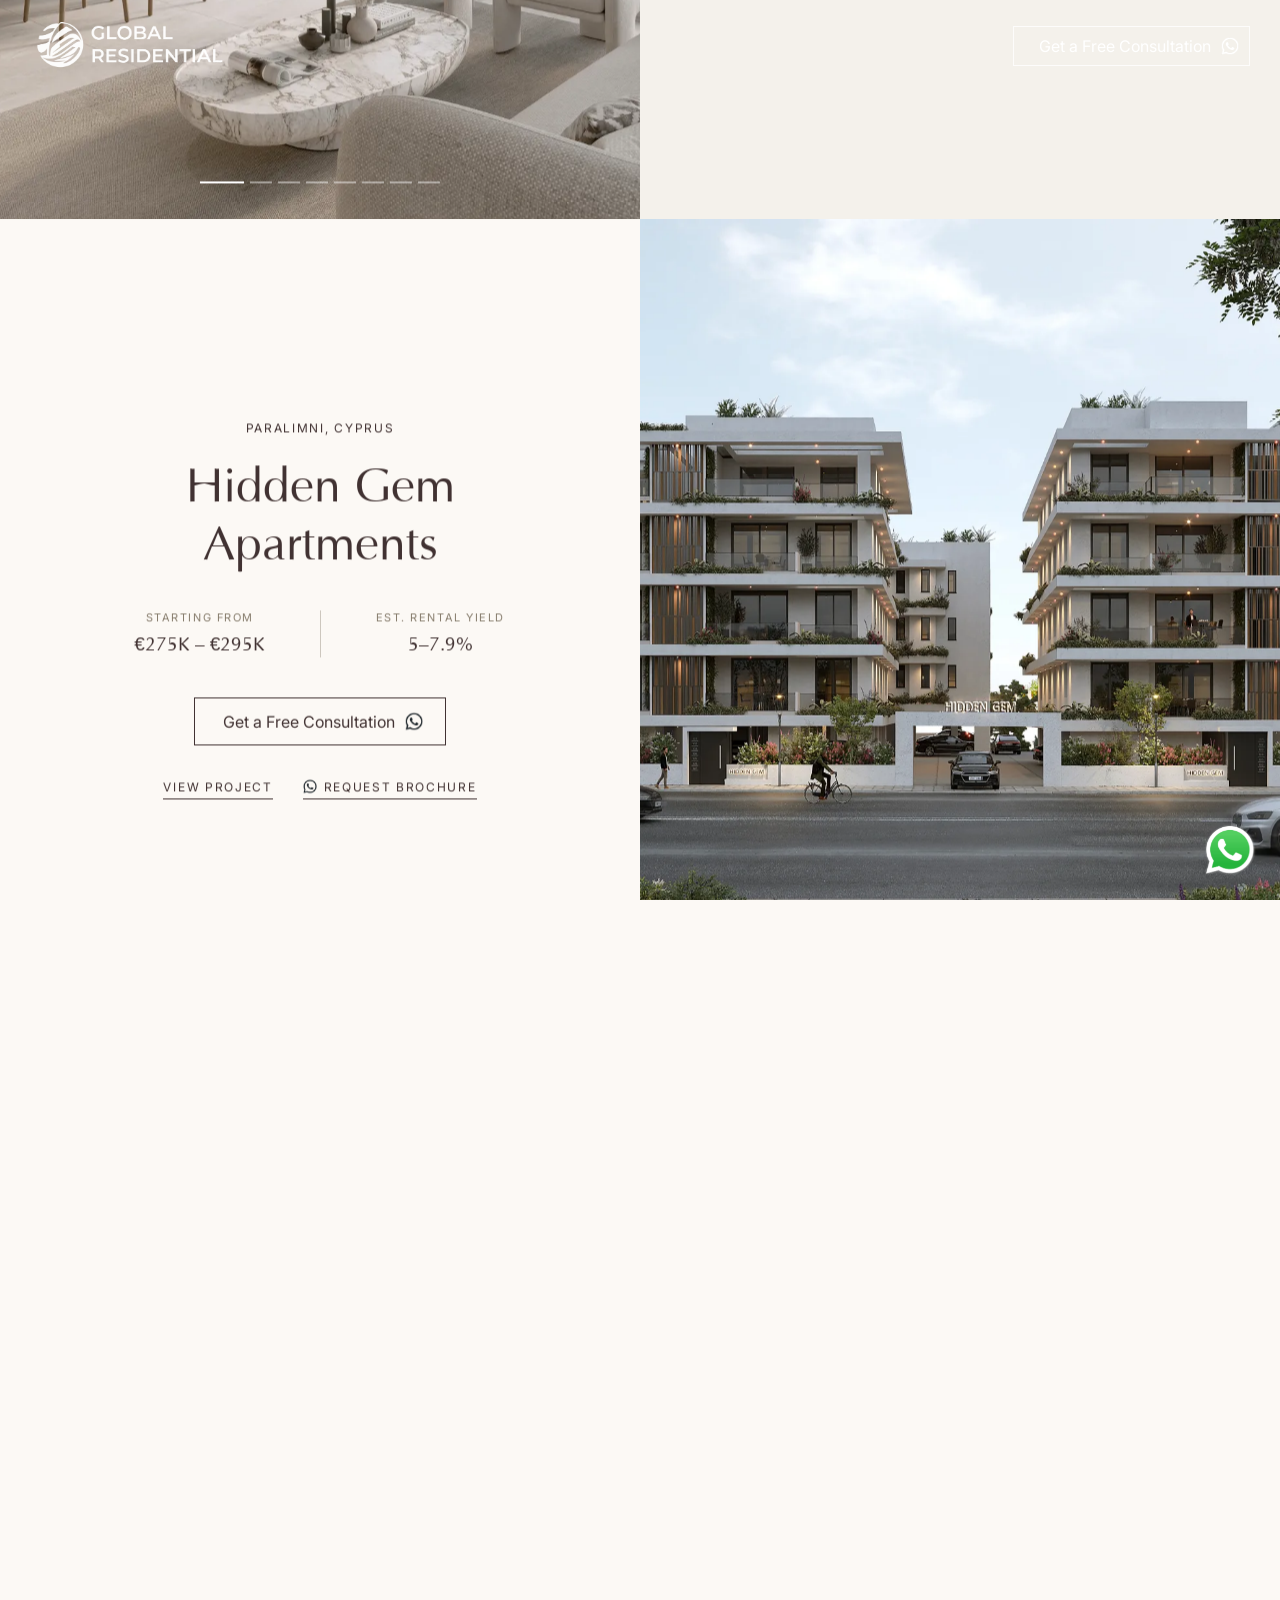
<file: cyprus-properties-uae-sm/index.html>
<!doctype html>
<html class="no-js" lang="en">

<head>
  <!-- Google Tag Manager -->
  <script>(function(w,d,s,l,i){w[l]=w[l]||[];w[l].push({'gtm.start':
    new Date().getTime(),event:'gtm.js'});var f=d.getElementsByTagName(s)[0],
    j=d.createElement(s),dl=l!='dataLayer'?'&l='+l:'';j.async=true;j.src=
    'https://www.googletagmanager.com/gtm.js?id='+i+dl;f.parentNode.insertBefore(j,f);
  })(window,document,'script','dataLayer','GTM-NHMHL54H');</script>
  <!-- End Google Tag Manager -->
  
  <!-- keeps relative asset paths working when the URL is opened without a trailing slash -->
  <base href="/cyprus-properties-uae-sm/">
  <meta charset="utf-8">
  <meta http-equiv="x-ua-compatible" content="ie=edge">
  <meta name="viewport" content="width=device-width, initial-scale=1">
  
  <!-- Site Title -->
  <title>Global Residential</title>
  
  <!-- Place favicon.ico in the root directory -->
  <link rel="shortcut icon" type="image/x-icon" href="assets/images/favicon.webp">
  <meta name="robots" content="noindex,nofollow">
  
  <!-- CSS here -->
  <link rel="stylesheet" href="assets/css/bootstrap.min.css">
  <link rel="stylesheet" href="assets/css/animate.min.css">
  <link rel="stylesheet" href="assets/css/bexon-icons.css">
  <link rel="stylesheet" href="assets/css/swiper.min.css">
  <!-- <link rel="stylesheet" href="assets/css/odometer-theme-default.css"> -->
  <link rel="stylesheet" href="assets/css/main.css">
</head>

<body>
  <!-- Google Tag Manager (noscript) -->
  <noscript><iframe src="https://www.googletagmanager.com/ns.html?id=GTM-NHMHL54H"
    height="0" width="0" style="display:none;visibility:hidden"></iframe></noscript>
    <!-- End Google Tag Manager (noscript) -->
    
    <div class="body-overlay"></div>
    
    <!-- start: Header Area -->
    <header class="header-area header-2 header-5 header-absolute section-gap-x">
      <div class="container-fluid">
        <div class="row">
          <div class="col-12">
            <div class="header-wrapper">
              <!-- site logo -->
              <div class="site_logo">
                  <img src="assets/images/logo-white.webp" alt="">
              </div>
              
              <!-- header right info -->
              <div class="header-right-item">
                <div class="header-right-item">
                  <!-- <a class="header-contact" href="tel:+971585847043">
                    <span class="call-icon"><i class="tji-phone"></i></span>
                    <span class="call-text d-none d-xl-inline-flex">+971 58 584 7043</span>
                  </a> -->
                  <!-- <a href="https://api.whatsapp.com/send/?phone=447853061160&text=Hi%20Global%20Residential%2C%20I%20would%20like%20to%20know%20more%20about%20your%20Cyprus%20investment%20opportunities."
                  class="header-contact" rel="noopener" aria-label="Chat with us on WhatsApp">
                  <span class="call-icon">
                    <img src="assets/images/icons/whatsapp-dark.webp" alt="" style="width: 22px; filter: invert(1) brightness(10);">
                  </span>
                </a> -->
                <a class="tj-primary-btn border-btn d-none d-lg-flex" href="https://api.whatsapp.com/send/?phone=447853061160&text=Hi%20Global%20Residential%2C%20I%27d%20like%20a%20free%20consultation%20about%20your%20Cyprus%20investment%20opportunities." rel="noopener">
                  <span class="btn-text"><span>Get a Free Consultation</span></span>
                  <span class="btn-icon"><img class="btn-wa-icon" src="assets/images/icons/whatsapp-white.webp" alt="" width="18" height="18"></span>
                </a>
              </div>
            </div>
            
          </div>
          
        </div>
      </div>
    </div>
  </div>
</header>
<!-- end: Header Area -->

<div id="smooth-wrapper">
  <div id="smooth-content">
    <main id="primary" class="site-main">
      <!-- start: Banner Section -->
      <section class="h5-banner-section">
        <div class="banner-bg">
          <video class="hero-video-bg" autoplay muted loop playsinline poster="assets/images/hero/hero.webp">
            <source src="assets/video/hero.webm" type="video/webm">
            <source src="assets/video/hero.mp4" type="video/mp4">
          </video>
        </div>
        <div class="h5-banner-area">
          <div class="container-fluid">
            <div class="row align-items-center justify-content-center">
              <!-- Left: Text Content -->
              <div class="col-lg-7">
                <div class="h5-banner-content">
                  <h1 class="banner-title text-anim">Secure Your Future with<span class="d-lg-block"> Luxury Cyprus Real Estate</span></h1>
                  <div class="solution-box">
                    <p class="desc wow fadeInUp" data-wow-delay=".1s">
                      Carefully selected properties designed for maximum ROI and a premium European lifestyle. Step into a world of high returns and global mobility with trusted experts.
                    </p>
                  </div>
                  <div class="mt-4 wow fadeInUp" data-wow-delay=".3s">
                    <a class="about-view-project-btn white-btn" href="https://api.whatsapp.com/send/?phone=447853061160&text=Hi%20Global%20Residential%2C%20I%27d%20like%20the%20VIP%20portfolio%20and%20pricing%20for%20your%20Cyprus%20properties." rel="noopener"><img class="wa-inline" src="assets/images/icons/whatsapp-white.webp" alt="" width="14" height="14">get VIP Portfolio</a>
                  </div>
                </div>
              </div>
            </div>
          </div>
        </div>
        <!-- Hero USPs -->
        <ul class="lhs-hero-usps">
          <li class="wow fadeInUp" data-wow-delay=".4s"><span class="lhs-usp-value">From &euro;160K+</span><span class="lhs-usp-label">Premium Properties</span></li>
          <li class="wow fadeInUp" data-wow-delay=".5s"><span class="lhs-usp-value">25+ Years</span><span class="lhs-usp-label">Of Industry Excellence</span></li>
          <li class="wow fadeInUp" data-wow-delay=".6s"><span class="lhs-usp-value">Mortgage &amp; Financing</span><span class="lhs-usp-label">Dedicated Assistance</span></li>
          <li class="wow fadeInUp" data-wow-delay=".7s"><span class="lhs-usp-value">Golden Visa</span><span class="lhs-usp-label">Unlock Opportunities</span></li>
        </ul>
      </section>
      <!-- end: Banner Section -->
      
      <!-- start: About Section -->
      <section class="h11-about-section section-gap">
        <div class="container">
          <div class="row align-items-center">
            <div class="col-12">
              <div class="h9-about-area">
                <!-- <div class="about-img-area h6-about-img h11-about-img wow fadeInLeft" data-wow-delay=".3s">
                  <div class="about-img overflow-hidden">
                    <img data-speed=".8" src="assets/images/property/harmony-villas/2.webp" alt="" loading="lazy">
                  </div>
                </div> -->
                <div class="h9-about-content h11-about-content">
                  <div class="sec-heading style-2 style-7 h9-sec-heading h11-sec-heading mb-0">
                    <p class="sub-title wow fadeInUp" data-wow-delay=".3s">About Us</p>
                    <h2 class="sec-title title-highlight wow fadeInUp" data-wow-delay=".3s">International Property Investment Backed By Trusted Expertise. Investors require more than overseas property listings. They need trusted guidance, market insight, carefully selected opportunities, and professional support throughout the acquisition process.</h2>
                  </div>
                  <div class="about-btn-area-2 wow fadeInUp" data-wow-delay=".5s">
                    <a class="about-view-project-btn" href="https://api.whatsapp.com/send/?phone=447853061160&text=Hi%20Global%20Residential%2C%20I%27d%20like%20VIP%20access%20to%20your%20Cyprus%20projects." rel="noopener"><img class="wa-inline" src="assets/images/icons/whatsapp-dark.webp" alt="" width="14" height="14">unlock VIP PROJECT access</a>
                  </div>
                </div>
                </div>
              </div>
            </div>
          </div>
        </section>
        <!-- end: About Section -->
        
        <!-- start: Properties Section -->
        <section id="properties" class="lhs-projects-section">
          <div class="lhs-section-intro">
            <p class="lhs-eyebrow wow fadeInUp" data-wow-delay=".2s">Latest Developments</p>
            <h2 class="lhs-title text-anim">Featured Properties in Cyprus</h2>
          </div>

          <!-- Project 1: Harmony Villas -->
          <article class="lhs-project" data-property="harmony-villas">
            <div class="lhs-project-media">
              <div class="swiper gr-property-swiper lhs-project-swiper">
                <div class="swiper-wrapper">
                  <div class="swiper-slide"><img src="assets/images/property/harmony-villas/1.webp" alt="Harmony Villas" loading="lazy"></div>
                  <div class="swiper-slide"><img src="assets/images/property/harmony-villas/3.webp" alt="Harmony Villas" loading="lazy"></div>
                  <div class="swiper-slide"><img src="assets/images/property/harmony-villas/4.webp" alt="Harmony Villas" loading="lazy"></div>
                  <div class="swiper-slide"><img src="assets/images/property/harmony-villas/5.webp" alt="Harmony Villas" loading="lazy"></div>
                  <div class="swiper-slide"><img src="assets/images/property/harmony-villas/6.webp" alt="Harmony Villas" loading="lazy"></div>
                  <div class="swiper-slide"><img src="assets/images/property/harmony-villas/7.webp" alt="Harmony Villas" loading="lazy"></div>
                  <div class="swiper-slide"><img src="assets/images/property/harmony-villas/8.webp" alt="Harmony Villas" loading="lazy"></div>
                  <div class="swiper-slide"><img src="assets/images/property/harmony-villas/9.webp" alt="Harmony Villas" loading="lazy"></div>
                </div>
                <div class="swiper-button-prev gr-swiper-prev"></div>
                <div class="swiper-button-next gr-swiper-next"></div>
                <div class="swiper-pagination"></div>
              </div>
            </div>
            <div class="lhs-project-content">
              <div class="lhs-project-inner wow fadeInUp" data-wow-delay=".2s">
                <p class="lhs-eyebrow">Paralimni, Cyprus</p>
                <h3 class="lhs-project-title">Harmony Villas</h3>
                <ul class="lhs-project-facts">
                  <li><span>Starting from</span>€625K – €635K</li>
                  <li><span>Est. rental yield</span>7.8–8%</li>
                </ul>
                <!-- <a href="https://api.whatsapp.com/send/?phone=447853061160&text=Hi%2C%20I%27d%20like%20to%20book%20a%20consultation%20about%20Harmony%20Villas%20in%20Cyprus." rel="noopener" class="lhs-btn">Book Consultation</a> -->
                <a class="tj-primary-btn border-btn" href="https://api.whatsapp.com/send/?phone=447853061160&text=Hi%2C%20I%27d%20like%20to%20book%20a%20consultation%20about%20Harmony%20Villas%20in%20Cyprus." rel="noopener">
                  <span class="btn-text"><span>Get a Free Consultation</span></span>
                  <span class="btn-icon"><img class="btn-wa-icon" src="assets/images/icons/whatsapp-dark.webp" alt="" width="18" height="18"></span>
                </a>
                <div class="lhs-project-links">
                  <a href="javascript:void(0)" class="lhs-link view-details-trigger" data-property="harmony-villas">View Project</a>
                  <a href="https://api.whatsapp.com/send/?phone=447853061160&text=Hi%2C%20please%20send%20me%20the%20Harmony%20Villas%20brochure%20for%20Cyprus." rel="noopener" class="lhs-link" data-property="harmony-villas"><img class="wa-inline" src="assets/images/icons/whatsapp-dark.webp" alt="" width="14" height="14">Request Brochure</a>
                </div>
              </div>
            </div>
          </article>

          <!-- Project 2: Hidden Gem Apartments -->
          <article class="lhs-project lhs-project--reverse" data-property="hidden-gem">
            <div class="lhs-project-media">
              <div class="swiper gr-property-swiper lhs-project-swiper">
                <div class="swiper-wrapper">
                  <div class="swiper-slide"><img src="assets/images/property/hidden-gem-apartments/1.webp" alt="Hidden Gem Apartments" loading="lazy"></div>
                  <div class="swiper-slide"><img src="assets/images/property/hidden-gem-apartments/2.webp" alt="Hidden Gem Apartments" loading="lazy"></div>
                  <div class="swiper-slide"><img src="assets/images/property/hidden-gem-apartments/3.webp" alt="Hidden Gem Apartments" loading="lazy"></div>
                  <div class="swiper-slide"><img src="assets/images/property/hidden-gem-apartments/4.webp" alt="Hidden Gem Apartments" loading="lazy"></div>
                  <div class="swiper-slide"><img src="assets/images/property/hidden-gem-apartments/5.webp" alt="Hidden Gem Apartments" loading="lazy"></div>
                  <div class="swiper-slide"><img src="assets/images/property/hidden-gem-apartments/6.webp" alt="Hidden Gem Apartments" loading="lazy"></div>
                  <div class="swiper-slide"><img src="assets/images/property/hidden-gem-apartments/7.webp" alt="Hidden Gem Apartments" loading="lazy"></div>
                  <div class="swiper-slide"><img src="assets/images/property/hidden-gem-apartments/8.webp" alt="Hidden Gem Apartments" loading="lazy"></div>
                  <div class="swiper-slide"><img src="assets/images/property/hidden-gem-apartments/9.webp" alt="Hidden Gem Apartments" loading="lazy"></div>
                </div>
                <div class="swiper-button-prev gr-swiper-prev"></div>
                <div class="swiper-button-next gr-swiper-next"></div>
                <div class="swiper-pagination"></div>
              </div>
            </div>
            <div class="lhs-project-content">
              <div class="lhs-project-inner wow fadeInUp" data-wow-delay=".2s">
                <p class="lhs-eyebrow">Paralimni, Cyprus</p>
                <h3 class="lhs-project-title">Hidden Gem Apartments</h3>
                <ul class="lhs-project-facts">
                  <li><span>Starting from</span>€275K – €295K</li>
                  <li><span>Est. rental yield</span>5–7.9%</li>
                </ul>
                <a class="tj-primary-btn border-btn" href="https://api.whatsapp.com/send/?phone=447853061160&text=Hi%2C%20I%27d%20like%20to%20book%20a%20consultation%20about%20Hidden%20Gem%20Apartments%20in%20Cyprus." rel="noopener">
                  <span class="btn-text"><span>Get a Free Consultation</span></span>
                  <span class="btn-icon"><img class="btn-wa-icon" src="assets/images/icons/whatsapp-dark.webp" alt="" width="18" height="18"></span>
                </a>
                <div class="lhs-project-links">
                  <a href="javascript:void(0)" class="lhs-link view-details-trigger" data-property="hidden-gem">View Project</a>
                  <a href="https://api.whatsapp.com/send/?phone=447853061160&text=Hi%2C%20please%20send%20me%20the%20Hidden%20Gem%20Apartments%20brochure%20for%20Cyprus." rel="noopener" class="lhs-link" data-property="hidden-gem"><img class="wa-inline" src="assets/images/icons/whatsapp-dark.webp" alt="" width="14" height="14">Request Brochure</a>
                </div>
              </div>
            </div>
          </article>

          <!-- Project 3: Papavero Residences -->
          <article class="lhs-project" data-property="papavero-residences">
            <div class="lhs-project-media">
              <div class="swiper gr-property-swiper lhs-project-swiper">
                <div class="swiper-wrapper">
                  <div class="swiper-slide"><img src="assets/images/property/papavero-residences/exterior-02.webp" alt="Papavero Residences" loading="lazy"></div>
                  <div class="swiper-slide"><img src="assets/images/property/papavero-residences/exterior-01.webp" alt="Papavero Residences" loading="lazy"></div>
                  <div class="swiper-slide"><img src="assets/images/property/papavero-residences/exterior-03.webp" alt="Papavero Residences" loading="lazy"></div>
                  <div class="swiper-slide"><img src="assets/images/property/papavero-residences/exterior-04.webp" alt="Papavero Residences" loading="lazy"></div>
                  <div class="swiper-slide"><img src="assets/images/property/papavero-residences/living-kitchen.webp" alt="Papavero Residences - Living &amp; Kitchen" loading="lazy"></div>
                  <div class="swiper-slide"><img src="assets/images/property/papavero-residences/bedroom.webp" alt="Papavero Residences - Bedroom" loading="lazy"></div>
                  <div class="swiper-slide"><img src="assets/images/property/papavero-residences/bathroom.webp" alt="Papavero Residences - Bathroom" loading="lazy"></div>
                </div>
                <div class="swiper-button-prev gr-swiper-prev"></div>
                <div class="swiper-button-next gr-swiper-next"></div>
                <div class="swiper-pagination"></div>
              </div>
            </div>
            <div class="lhs-project-content">
              <div class="lhs-project-inner wow fadeInUp" data-wow-delay=".2s">
                <p class="lhs-eyebrow">Deryneia, Cyprus</p>
                <h3 class="lhs-project-title">Papavero Residences</h3>
                <ul class="lhs-project-facts">
                  <li><span>Starting from</span>€160K+</li>
                  <li><span>Est. rental yield</span>~8%</li>
                </ul>
                <a class="tj-primary-btn border-btn" href="https://api.whatsapp.com/send/?phone=447853061160&text=Hi%2C%20I%27d%20like%20to%20book%20a%20consultation%20about%20Papavero%20Residences%20in%20Cyprus." rel="noopener">
                  <span class="btn-text"><span>Get a Free Consultation</span></span>
                  <span class="btn-icon"><img class="btn-wa-icon" src="assets/images/icons/whatsapp-dark.webp" alt="" width="18" height="18"></span>
                </a>
                <div class="lhs-project-links">
                  <a href="javascript:void(0)" class="lhs-link view-details-trigger" data-property="papavero-residences">View Project</a>
                  <a href="https://api.whatsapp.com/send/?phone=447853061160&text=Hi%2C%20please%20send%20me%20the%20Papavero%20Residences%20brochure%20for%20Cyprus." rel="noopener" class="lhs-link" data-property="papavero-residences"><img class="wa-inline" src="assets/images/icons/whatsapp-dark.webp" alt="" width="14" height="14">Request Brochure</a>
                </div>
              </div>
            </div>
          </article>
        </section>
        <!-- end: Properties Section -->

        <!-- start: Choose Section -->
        <section id="choose" class="lhs-benefits-section">
          <div class="lhs-section-intro">
            <p class="lhs-eyebrow wow fadeInUp" data-wow-delay=".2s">Why Global Residential</p>
            <h2 class="lhs-title lhs-title--sm text-anim">Benefits Buyers Receive When Purchasing Through Global Residential</h2>
          </div>
          <div class="lhs-benefits-list">
            <div class="lhs-benefit">
              <span class="lhs-benefit-num">01</span>
              <h4 class="lhs-benefit-title">Exclusive Access</h4>
              <p class="lhs-benefit-desc">Access to carefully selected residential developments across the UK, Cyprus and Greece.</p>
            </div>
            <div class="lhs-benefit">
              <span class="lhs-benefit-num">02</span>
              <h4 class="lhs-benefit-title">Independent Advice</h4>
              <p class="lhs-benefit-desc">Independent property investment advice tailored to individual objectives.</p>
            </div>
            <div class="lhs-benefit">
              <span class="lhs-benefit-num">03</span>
              <h4 class="lhs-benefit-title">Dedicated Advisor</h4>
              <p class="lhs-benefit-desc">A dedicated investment advisor as your single point of contact throughout the process.</p>
            </div>
            <div class="lhs-benefit">
              <span class="lhs-benefit-num">04</span>
              <h4 class="lhs-benefit-title">Structured Journey</h4>
              <p class="lhs-benefit-desc">A structured purchase journey from reservation through to completion.</p>
            </div>
            <div class="lhs-benefit">
              <span class="lhs-benefit-num">05</span>
              <h4 class="lhs-benefit-title">Ongoing Support</h4>
              <p class="lhs-benefit-desc">Ongoing project management, construction updates, and sales support through to handover.</p>
            </div>
          </div>
        </section>
        <!-- end: Choose Section -->
        <!-- start: Stats Section -->
        <section class="lhs-stats-section" style="background-image: url('assets/images/bg-image.webp');">
          <div class="container">
            <p class="lhs-eyebrow text-center wow fadeInUp" data-wow-delay=".2s">A Track Record of Trusted Expertise</p>
            <div class="lhs-stats-grid">
              <div class="lhs-stat wow fadeInUp" data-wow-delay=".2s">
                <span class="lhs-stat-icon"><i class="tji-growth"></i></span>
                <div class="lhs-stat-num"><span class="lhs-count" data-count="750">750</span>M</div>
                <p class="lhs-stat-label">Total Volume of Sales</p>
              </div>
              <div class="lhs-stat wow fadeInUp" data-wow-delay=".3s">
                <span class="lhs-stat-icon"><i class="tji-excellence"></i></span>
                <div class="lhs-stat-num"><span class="lhs-count" data-count="25">25</span>+</div>
                <p class="lhs-stat-label">Years of Experience</p>
              </div>
              <div class="lhs-stat wow fadeInUp" data-wow-delay=".4s">
                <span class="lhs-stat-icon"><i class="tji-complete"></i></span>
                <div class="lhs-stat-num"><span class="lhs-count" data-count="80">80</span>+</div>
                <p class="lhs-stat-label">Nationalities We Have Helped</p>
              </div>
              <div class="lhs-stat wow fadeInUp" data-wow-delay=".5s">
                <span class="lhs-stat-icon"><i class="tji-chart"></i></span>
                <div class="lhs-stat-num"><span class="lhs-stat-pre">Up to </span><span class="lhs-count" data-count="8">8</span>%</div>
                <p class="lhs-stat-label">Est. Rental Yield in Cyprus</p>
              </div>
            </div>
          </div>
        </section>
        <!-- end: Stats Section -->
        
        <!-- start: CTA Section -->
        <section class="lhs-cta-section">
          <div class="lhs-marquee" aria-hidden="true">
            <div class="lhs-marquee-track">
              <span>Receive <em>Exclusive</em> Cyprus Opportunities –</span>
              <span>Receive <em>Exclusive</em> Cyprus Opportunities –</span>
              <span>Receive <em>Exclusive</em> Cyprus Opportunities –</span>
              <span>Receive <em>Exclusive</em> Cyprus Opportunities –</span>
            </div>
          </div>
          <div class="container">
            <div class="lhs-cta-body wow fadeInUp" data-wow-delay=".2s">
              <h2 class="visually-hidden">Receive Exclusive Cyprus Investment Opportunities</h2>
              <p class="lhs-cta-desc">Request pricing, brochures, rental projections, and investment guidance directly from the Global Residential advisory team.</p>
              <div class="lhs-cta-btns">
                <a class="tj-primary-btn border-btn" href="https://api.whatsapp.com/send/?phone=447853061160&text=Hi%20Global%20Residential%2C%20I%27d%20like%20investment%20details%20for%20your%20Cyprus%20properties." rel="noopener">
                  <span class="btn-text"><span>Get Investment Details</span></span>
                  <span class="btn-icon"><img class="btn-wa-icon" src="assets/images/icons/whatsapp-dark.webp" alt="" width="18" height="18"></span>
                </a>
                <!-- <a class="lhs-btn" href="https://api.whatsapp.com/send/?phone=447853061160&text=Hi%20Global%20Residential%2C%20I%27d%20like%20a%20free%20consultation%20about%20your%20Cyprus%20investment%20opportunities." rel="noopener">Receive Investment Pack</a> -->
              </div>
            </div>
          </div>
        </section>
        <!-- end: CTA Section -->
        
        <!-- start: Faq Section -->
        <section id="faq" class="tj-faq-section">
          <div class="container-fluid p-0">
            <div class="row g-0 align-items-stretch">
              <!-- Left Column: Full-width / Full-bleed Image -->
              <div class="col-lg-6 faq-image-col">
                <div class="faq-image-wrapper">
                  <img src="assets/images/faq.webp" alt="Global Residential Interior" class="faq-img" loading="lazy">
                </div>
              </div>

              <!-- Right Column: Heading & FAQs -->
              <div class="col-lg-6 faq-content-col">
                <div class="faq-content-wrapper">
                  <div class="sec-heading style-2 style-7 h9-sec-heading h11-sec-heading mb-4">
                    <!-- <span class="sub-title wow fadeInUp" data-wow-delay=".3s">About our company</span> -->
                    <h2 class="sec-title title-highlight wow fadeInUp" data-wow-delay=".3s">Frequently Asked Questions</h2>
                  </div>
                  <div class="accordion tj-faq style-2" id="faqTwo">
                    <div class="accordion-item active wow fadeInUp" data-wow-delay=".3s">
                      <button class=" faq-title" type="button" data-bs-toggle="collapse" data-bs-target="#faqTwo-1"
                      aria-expanded="true">Why invest with Global Residential?</button>
                      <div id="faqTwo-1" class="collapse show" data-bs-parent="#faqTwo">
                        <div class="accordion-body faq-text">
                          <p>Global Residential provides carefully selected residential investment opportunities backed by expert market research, strategic analysis, and trusted guidance to help investors build long-term property wealth.</p>
                        </div>
                      </div>
                    </div>
                    <div class="accordion-item wow fadeInUp" data-wow-delay=".3s">
                      <button class="faq-title collapsed" type="button" data-bs-toggle="collapse"
                      data-bs-target="#faqTwo-2" aria-expanded="false">What makes Global Residential different?</button>
                      <div id="faqTwo-2" class="collapse" data-bs-parent="#faqTwo">
                        <div class="accordion-body faq-text">
                          <p>We combine global market insight, personalized investment guidance, and a premium end-to-end service to help investors make secure and informed property decisions.</p>
                        </div>
                      </div>
                    </div>
                    <div class="accordion-item wow fadeInUp" data-wow-delay=".3s">
                      <button class="faq-title collapsed" type="button" data-bs-toggle="collapse"
                      data-bs-target="#faqTwo-3" aria-expanded="false">Does Global Residential support international investors?</button>
                      <div id="faqTwo-3" class="collapse" data-bs-parent="#faqTwo">
                        <div class="accordion-body faq-text">
                          <p>Yes. We work with investors worldwide and provide complete support throughout the investment journey, from consultation to acquisition.</p>
                        </div>
                      </div>
                    </div>
                    <div class="accordion-item wow fadeInUp" data-wow-delay=".3s">
                      <button class="faq-title collapsed" type="button" data-bs-toggle="collapse"
                      data-bs-target="#faqTwo-4" aria-expanded="false">How does Global Residential select investment opportunities?</button>
                      <div id="faqTwo-4" class="collapse" data-bs-parent="#faqTwo">
                        <div class="accordion-body faq-text">
                          <p>Every opportunity is carefully analyzed based on market trends, location potential, long-term growth prospects, and overall investment security.</p>
                        </div>
                      </div>
                    </div>
                    <div class="accordion-item wow fadeInUp" data-wow-delay=".3s">
                      <button class="faq-title collapsed" type="button" data-bs-toggle="collapse"
                      data-bs-target="#faqTwo-5" aria-expanded="false">How do I get started with Global Residential?</button>
                      <div id="faqTwo-5" class="collapse" data-bs-parent="#faqTwo">
                        <div class="accordion-body faq-text">
                          <p>Simply connect with our investment specialists for a consultation. We will understand your goals and recommend the most suitable residential investment opportunities for you.</p>
                        </div>
                      </div>
                    </div>
                    <div class="accordion-item wow fadeInUp" data-wow-delay=".3s">
                      <button class="faq-title collapsed" type="button" data-bs-toggle="collapse"
                      data-bs-target="#faqTwo-6" aria-expanded="false">Do you offer mortgage assistance or have preferred finance partners?</button>
                      <div id="faqTwo-6" class="collapse" data-bs-parent="#faqTwo">
                        <div class="accordion-body faq-text">
                          <p>Yes. We work with a trusted network of mortgage advisers to assist eligible international buyers throughout the financing process. From an initial pre-assessment through to formal mortgage approval, we coordinate with specialist advisers to help make the process as straightforward as possible. Mortgage availability, loan terms and interest rates are subject to individual eligibility and lender approval.</p>
                        </div>
                      </div>
                    </div>
                    <div class="accordion-item wow fadeInUp" data-wow-delay=".3s">
                      <button class="faq-title collapsed" type="button" data-bs-toggle="collapse"
                      data-bs-target="#faqTwo-7" aria-expanded="false">What support do you provide for Cyprus Permanent Residency (Golden Visa)?</button>
                      <div id="faqTwo-7" class="collapse" data-bs-parent="#faqTwo">
                        <div class="accordion-body faq-text">
                          <p>Global Residential provides end-to-end guidance throughout the Cyprus Permanent Residency process. Working alongside experienced legal and immigration professionals, we assist with selecting a qualifying property, coordinating the required documentation, and managing the application from reservation through to approval.</p>
                          <ul class="gr-faq-list">
                            <li>Property selection based on residency eligibility.</li>
                            <li>Guidance on investment and income requirements.</li>
                            <li>Coordination with your appointed lawyer and immigration advisers.</li>
                            <li>Assistance with document preparation and application timelines.</li>
                            <li>Ongoing support until residency approval.</li>
                          </ul>
                        </div>
                      </div>
                    </div>
                    <div class="accordion-item wow fadeInUp" data-wow-delay=".3s">
                      <button class="faq-title collapsed" type="button" data-bs-toggle="collapse"
                      data-bs-target="#faqTwo-8" aria-expanded="false">Do you offer ROI projections?</button>
                      <div id="faqTwo-8" class="collapse" data-bs-parent="#faqTwo">
                        <div class="accordion-body faq-text">
                          <p>Yes. We provide projected rental yields, capital growth insights and market analysis where these are available from developers and supporting market research.</p>
                          <p class="mt-3">Where a rental guarantee is offered by a developer, we explain the terms, payment structure and supporting documentation in full. However, all projections remain indicative and should not be regarded as guaranteed investment returns unless expressly supported by a contractual rental guarantee. Hence, all rental yields we state are expressed as a range or "up to", rather than guaranteed returns.</p>
                        </div>
                      </div>
                    </div>
                    <!-- <div class="accordion-item wow fadeInUp" data-wow-delay=".3s">
                      <button class="faq-title collapsed" type="button" data-bs-toggle="collapse"
                      data-bs-target="#faqTwo-9" aria-expanded="false">Are there any exclusive incentives or services that set you apart from other developers?</button>
                      <div id="faqTwo-9" class="collapse" data-bs-parent="#faqTwo">
                        <div class="accordion-body faq-text">
                          <p>Global Residential is an independent international property advisory rather than a property developer. This allows us to recommend opportunities based on your objectives, rather than limiting you to a single developer’s portfolio.</p>
                          <p class="mt-3"><strong>Our clients benefit from:</strong></p>
                          <ul class="gr-faq-list">
                            <li>Independent advice across multiple international property markets.</li>
                            <li>Access to carefully selected developments from established developers.</li>
                            <li>A trusted network of legal and mortgage professionals.</li>
                            <li>Comprehensive guidance throughout the purchase and residency process.</li>
                            <li>Dedicated sales support, including project updates through to completion and handover.</li>
                          </ul>
                        </div>
                      </div>
                    </div> -->
                    <div class="accordion-item wow fadeInUp" data-wow-delay=".3s">
                      <button class="faq-title collapsed" type="button" data-bs-toggle="collapse"
                      data-bs-target="#faqTwo-10" aria-expanded="false">How easy is it to purchase property from overseas?</button>
                      <div id="faqTwo-10" class="collapse" data-bs-parent="#faqTwo">
                        <div class="accordion-body faq-text">
                          <p>Purchasing property from overseas is designed to be streamlined and fully remote. Our complete remote purchase process allows you to select, reserve, and complete your acquisition securely without needing to travel.</p>
                          <div class="mt-3">
                            <a href="#" class="gr-btn gr-btn-outline download-process-guide-btn" target="_blank">
                              <i class="fal fa-file-pdf"></i> Download Purchase Process Guide
                            </a>
                          </div>
                        </div>
                      </div>
                    </div>
                  </div>
                </div>
              </div>
            </div>
          </div>
        </section>
          <!-- end: Faq Section -->
          
          <!-- Contact Section -->
          <section id="contact" class="lhs-inquiry-section">
            <div class="container">
              <div class="lhs-inquiry-grid">
                <!-- Contact details -->
                <div class="lhs-inquiry-details">
                  <p class="lhs-eyebrow wow fadeInUp" data-wow-delay=".2s">Get in Touch</p>
                  <h2 class="lhs-title text-anim">Make an Inquiry</h2>
                  <ul class="lhs-contact-list wow fadeInUp" data-wow-delay=".4s">
                    <li>
                      <a href="mailto:marketing@global-residential.com">marketing@global-residential.com</a>
                    </li>
                    <li>
                      <a href="https://api.whatsapp.com/send/?phone=447853061160&text=Hi%20Global%20Residential%2C%20I%20would%20like%20to%20know%20more%20about%20your%20Cyprus%20investment%20opportunities." rel="noopener">Chat with us on WhatsApp</a>
                    </li>
                    <li>
                      <span>Unit No. 103, Building A2, Dubai Silicon Oasis<br>IFZA Dubai, Dubai, United Arab Emirates</span>
                    </li>
                    <li>
                      <span>Monday – Friday: 9:00 AM – 6:00 PM</span>
                    </li>
                  </ul>
                </div>

                <!-- WhatsApp CTA -->
                <div class="lhs-inquiry-form">
                  <h3 class="lhs-form-title">Talk to an Advisor on WhatsApp</h3>
                  <p class="lhs-inquiry-intro">Message us for pricing, availability, brochures and tailored recommendations. An advisor replies personally.</p>
                  <a class="lhs-submit lhs-submit-link" href="https://api.whatsapp.com/send/?phone=447853061160&text=Hi%20Global%20Residential%2C%20I%27d%20like%20a%20free%20consultation%20about%20your%20Cyprus%20investment%20opportunities." rel="noopener"><img class="wa-inline" src="assets/images/icons/whatsapp-dark.webp" alt="" width="14" height="14">Chat on WhatsApp</a>
                </div>
              </div>

              <div class="lhs-inquiry-bottom">
                <img src="assets/images/logo-white.webp" alt="Global Residential" loading="lazy">
                <p>&copy; Copyright <span id="currentYear"></span> Global Residential. All rights reserved</p>
              </div>
            </div>
          </section>
          <!-- End Contact Section -->
              
            </main>
            
          </div>
        </div>

        <!-- Floating WhatsApp -->
        <a href="https://api.whatsapp.com/send/?phone=447853061160&text=Hi%20Global%20Residential%2C%20I%20would%20like%20to%20know%20more%20about%20your%20Cyprus%20investment%20opportunities." class="float-wa" rel="noopener" aria-label="Chat with us on WhatsApp">
          <img src="assets/images/icons/whats.png" alt="" width="56" height="56">
        </a>

      
      
      <!-- Property Details Sidebar Drawer -->
      <div id="propertySidebar" class="gr-sidebar-drawer">
        <div class="gr-sidebar-overlay"></div>
        <div class="gr-sidebar-container">
          <div class="gr-sidebar-header">
            <div class="gr-sidebar-title-wrap">
              <h3 id="sidebarTitle" class="gr-sidebar-title">Property Name</h3>
              <span id="sidebarLocation" class="gr-sidebar-location"><i class="tji-location"></i> Location</span>
            </div>
            <button id="sidebarCloseBtn" class="gr-sidebar-close" aria-label="Close sidebar">
              &#x2715;
            </button>
          </div>
          <div class="gr-sidebar-body">
            <!-- Image Hero -->
            <div class="gr-sidebar-image-wrap">
              <div class="swiper gr-sidebar-swiper">
                <div class="swiper-wrapper" id="sidebarSwiperWrapper">
                </div>
                <div class="swiper-button-prev gr-swiper-prev"></div>
                <div class="swiper-button-next gr-swiper-next"></div>
                <div class="swiper-pagination"></div>
              </div>
            </div>
            
            <!-- Specifications Grid -->
            <div class="gr-sidebar-section-wrap">
              <h4 class="gr-sidebar-section-title">Specifications</h4>
              <div class="gr-sidebar-specs-grid">
                <div class="gr-sidebar-spec-card">
                  <span class="gr-sidebar-spec-icon"><i class="fal fa-home"></i></span>
                  <span class="gr-sidebar-spec-label">Property Type</span>
                  <span id="specType" class="gr-sidebar-spec-value">-</span>
                </div>
                <div class="gr-sidebar-spec-card">
                  <span class="gr-sidebar-spec-icon"><i class="fal fa-bed"></i></span>
                  <span class="gr-sidebar-spec-label">Bedrooms</span>
                  <span id="specBedrooms" class="gr-sidebar-spec-value">-</span>
                </div>
                <div class="gr-sidebar-spec-card">
                  <span class="gr-sidebar-spec-icon"><i class="fal fa-bath"></i></span>
                  <span class="gr-sidebar-spec-label">Bathrooms</span>
                  <span id="specBathrooms" class="gr-sidebar-spec-value">-</span>
                </div>
              </div>
            </div>
            
            <!-- Description -->
            <div class="gr-sidebar-section-wrap">
              <h4 class="gr-sidebar-section-title">Overview</h4>
              <p id="sidebarDesc" class="gr-sidebar-desc">Description text.</p>
            </div>
            
            <!-- Key Features -->
            <div class="gr-sidebar-section-wrap">
              <h4 class="gr-sidebar-section-title">Key Features</h4>
              <ul id="sidebarFeaturesList" class="gr-sidebar-features-list">
                <!-- Populated dynamically -->
              </ul>
            </div>
            
            <!-- Amenities -->
            <div class="gr-sidebar-section-wrap">
              <h4 class="gr-sidebar-section-title">Amenities</h4>
              <ul id="sidebarAmenitiesList" class="gr-sidebar-features-list">
                <!-- Populated dynamically -->
              </ul>
            </div>
          </div>
          
          <!-- Sidebar Footer / Call to Actions -->
          <div class="gr-sidebar-footer">
            <a id="sidebarConsultBtn" href="" class="gr-btn gr-btn-primary" rel="noopener">
              <img class="wa-inline" src="assets/images/icons/whatsapp-dark.webp" alt="" width="16" height="16">Book Consultation
            </a>
            <a id="sidebarBrochureBtn" href="" class="gr-btn gr-btn-outline" rel="noopener" style="grid-column:1/-1;justify-content:center;">
              <img class="wa-inline" src="assets/images/icons/whatsapp-dark.webp" alt="" width="16" height="16">Request Brochure
            </a>
          </div>
        </div>
      </div>

      <script src="assets/js/jquery.min.js" defer></script>
      <script src="assets/js/bootstrap.bundle.min.js" defer></script>
      <script src="assets/js/gsap.min.js" defer></script>
      <script src="assets/js/gsap-scroll-trigger.min.js" defer></script>
      <script src="assets/js/ScrollSmoother.js" defer></script>
      <script src="assets/js/gsap-scroll-to-plugin.min.js" defer></script>
      <script src="assets/js/gsap-split-text.min.js" defer></script>
      <script src="assets/js/swiper.min.js" defer></script>
      <script src="assets/js/wow.min.js" defer></script>
      <script src="assets/js/main.js" defer></script>
      
      <script>
        document.addEventListener('DOMContentLoaded', function () {

        // Property card image sliders
        document.querySelectorAll('.gr-property-swiper').forEach(function(el) {
          new Swiper(el, {
            loop: true,
            speed: 500,
            pagination: {
              el: el.querySelector('.swiper-pagination'),
              clickable: true,
            },
            navigation: {
              nextEl: el.querySelector('.gr-swiper-next'),
              prevEl: el.querySelector('.gr-swiper-prev'),
            },
          });
        });
        
        // Property sidebar detailed data dictionary
        const propertyData = {
          "harmony-villas": {
            title: "Harmony Villas",
            location: "Paralimni, Cyprus",
            images: [
            "assets/images/property/harmony-villas/1.webp",
            "assets/images/property/harmony-villas/3.webp",
            "assets/images/property/harmony-villas/4.webp",
            "assets/images/property/harmony-villas/5.webp",
            "assets/images/property/harmony-villas/6.webp",
            "assets/images/property/harmony-villas/7.webp",
            "assets/images/property/harmony-villas/8.webp",
            "assets/images/property/harmony-villas/9.webp"
            ],
            type: "Villa",
            bedrooms: "3 - 4 Bed",
            bathrooms: "Studio", // Preserving the exact bathroom spec shown in user mockup
            desc: "An exclusive collection of modern private villas near Paralimni Marina, offering luxury Mediterranean living with private pools, roof gardens, and easy access to Protaras beaches. Ideal for both lifestyle buyers and investors seeking strong long-term potential.",
            features: [
            "Detached private villas",
            "Modern minimalist architecture",
            "Open-plan layouts",
            "Large roof terraces",
            "Private pools",
            "Indoor–outdoor living design",
            "High-quality materials and finishes",
            "Natural light optimisation",
            "Mediterranean lifestyle focus",
            "Proximity to Paralimni Marina",
            "Minutes from Protaras beaches",
            "Strong lifestyle and investment appeal"
            ],
            amenities: [
            "Private swimming pool",
            "Roof garden",
            "Landscaped outdoor areas",
            "Private parking",
            "Outdoor lounging and dining areas"
            ],
            whatsapp: "https://api.whatsapp.com/send/?phone=447853061160&text=Hi%2C%20I%27m%20interested%20in%20Harmony%20Villas%20in%20Paralimni%2C%20Cyprus.%20Please%20send%20me%20more%20details.",
            consultationHeading: "Book Consultation About Harmony Villas"
          },
          "hidden-gem": {
            title: "Hidden Gem Apartments",
            location: "Paralimni, Cyprus",
            images: [
            "assets/images/property/hidden-gem-apartments/1.webp",
            "assets/images/property/hidden-gem-apartments/2.webp",
            "assets/images/property/hidden-gem-apartments/3.webp",
            "assets/images/property/hidden-gem-apartments/4.webp",
            "assets/images/property/hidden-gem-apartments/5.webp",
            "assets/images/property/hidden-gem-apartments/6.webp",
            "assets/images/property/hidden-gem-apartments/7.webp",
            "assets/images/property/hidden-gem-apartments/8.webp",
            "assets/images/property/hidden-gem-apartments/9.webp"
            ],
            type: "Apartment",
            bedrooms: "1 - 3 Bed",
            bathrooms: "1 - 2",
            desc: "A modern residential development offering stylish 1–3 bedroom apartments with spacious verandas, communal pool, roof garden, and landscaped amenities. Ideally located near Protaras beaches, Paralimni city centre, and the upcoming marina, it combines contemporary coastal living with strong investment potential.",
            features: [
            "Modern minimalist architecture",
            "Three residential blocks",
            "Low-density boutique development",
            "Open-plan layouts",
            "Large balconies and verandas",
            "Natural light optimisation",
            "Energy efficiency class A",
            "High-quality materials and finishes",
            "Indoor–outdoor living design",
            "Ergonomic apartment layouts",
            "Contemporary interiors",
            "Proximity to beaches",
            "Proximity to Paralimni city centre",
            "Strong lifestyle and investment appeal"
            ],
            amenities: [
            "Communal swimming pool",
            "Roof garden",
            "Landscaped green areas",
            "Children's playground",
            "Communal inner garden",
            "Parking",
            "Lift access",
            "Communal circulation areas"
            ],
            whatsapp: "https://api.whatsapp.com/send/?phone=447853061160&text=Hi%2C%20I%27m%20interested%20in%20Hidden%20Gem%20Apartments%20in%20Paralimni%2C%20Cyprus.%20Please%20send%20me%20more%20details.",
            consultationHeading: "Book Consultation About Hidden Gem Apartments"
          },
          "papavero-residences": {
            title: "Papavero Residences",
            location: "Deryneia, Cyprus",
            images: [
            "assets/images/property/papavero-residences/exterior-02.webp",
            "assets/images/property/papavero-residences/exterior-01.webp",
            "assets/images/property/papavero-residences/exterior-03.webp",
            "assets/images/property/papavero-residences/exterior-04.webp",
            "assets/images/property/papavero-residences/living-kitchen.webp",
            "assets/images/property/papavero-residences/bedroom.webp",
            "assets/images/property/papavero-residences/bathroom.webp",
            "assets/images/property/papavero-residences/famagusta.webp"
            ],
            type: "Apartment",
            bedrooms: "1 Bed",
            bathrooms: "1",
            desc: "Papavero Residences is an intimate collection of just 28 contemporary one-bedroom apartments set across two elegant floors in Deryneia, in the Famagusta district of south-east Cyprus. Each home pairs a bright open-plan living, dining and kitchen space with a generous private veranda, with marble-effect finishes, warm timber detailing and a designer bathroom throughout. Set within landscaped grounds with a communal swimming pool and private covered parking, the development is just five minutes from Fireman's Beach, with Protaras and Ayia Napa a short drive away. Apartments range from 62 m² to 88 m², with a predicted net yield of around 8% and a flexible 50% upfront / 50% over 36 months payment plan. Completion is scheduled for July 2028.",
            features: [
            "Intimate development of just 28 one-bedroom apartments",
            "Apartment sizes from 62 m² to 88 m²",
            "Open-plan living, dining and kitchen with private covered veranda",
            "Fitted kitchen with stone-effect worktops",
            "Marble-effect feature walls and tiling",
            "Designer bathroom with walk-in rain shower and matt-black fittings",
            "Built-in wardrobe provision and timber-panel detailing",
            "Aluminium glazing with large windows and balcony doors",
            "Air-conditioning pre-installation to principal rooms",
            "50% upfront, 50% over 36 months in 12 quarterly instalments",
            "Predicted net rental yield of ~8%",
            "Fireman's Beach 5 mins; Protaras 10 mins; Ayia Napa 20 mins",
            "Larnaca International Airport approx. 45 minutes",
            "Completion July 2028"
            ],
            amenities: [
            "Communal swimming pool",
            "Landscaped, sunlit grounds",
            "Private covered parking for every apartment",
            "Generous private verandas",
            "Optional furniture package (€11,000 + VAT)",
            "Supermarkets, schools and cafés nearby"
            ],
            whatsapp: "https://api.whatsapp.com/send/?phone=447853061160&text=Hi%2C%20I%27m%20interested%20in%20Papavero%20Residences%20in%20Deryneia%2C%20Cyprus.%20Please%20send%20me%20more%20details.",
            consultationHeading: "Book Consultation About Papavero Residences"
          }
        };
        
        // Sidebar DOM Selectors
        const sidebar = document.getElementById('propertySidebar');
        const sidebarTitle = document.getElementById('sidebarTitle');
        const sidebarLocation = document.getElementById('sidebarLocation');
        const sidebarSwiperWrapper = document.getElementById('sidebarSwiperWrapper');
        let sidebarSwiperInstance = null;
        const specType = document.getElementById('specType');
        const specBedrooms = document.getElementById('specBedrooms');
        const specBathrooms = document.getElementById('specBathrooms');
        const sidebarDesc = document.getElementById('sidebarDesc');
        const sidebarFeaturesList = document.getElementById('sidebarFeaturesList');
        const sidebarAmenitiesList = document.getElementById('sidebarAmenitiesList');
        const sidebarConsultBtn = document.getElementById('sidebarConsultBtn');
        const sidebarBrochureBtn = document.getElementById('sidebarBrochureBtn');
        const sidebarCloseBtn = document.getElementById('sidebarCloseBtn');
        const sidebarOverlay = sidebar.querySelector('.gr-sidebar-overlay');
        
        // Open Sidebar function
        function openSidebar(propertyId) {
          const data = propertyData[propertyId];
          if (!data) return;
          
          // Save reference to active property id
          sidebar.dataset.propertyId = propertyId;
          
          // Populate content
          sidebarTitle.textContent = data.title;
          sidebarLocation.innerHTML = `<i class="tji-location"></i> ${data.location}`;
          
          // Destroy old instance if exists
          if (sidebarSwiperInstance) {
            sidebarSwiperInstance.destroy(true, true);
          }
          
          sidebarSwiperWrapper.innerHTML = '';
          data.images.forEach(img => {
            const slide = document.createElement('div');
            slide.className = 'swiper-slide';
            const imageElement = document.createElement('img');
            imageElement.src = img;
            imageElement.alt = data.title;
            slide.appendChild(imageElement);
            sidebarSwiperWrapper.appendChild(slide);
          });
          
          // Initialize swiper for sidebar
          sidebarSwiperInstance = new Swiper('.gr-sidebar-swiper', {
            loop: data.images.length > 1,
            speed: 500,
            pagination: {
              el: '.gr-sidebar-swiper .swiper-pagination',
              clickable: true,
            },
            navigation: {
              nextEl: '.gr-sidebar-swiper .gr-swiper-next',
              prevEl: '.gr-sidebar-swiper .gr-swiper-prev',
            },
          });
          specType.textContent = data.type;
          specBedrooms.textContent = data.bedrooms;
          // not every development publishes a bathroom count; hide the card
          // rather than render 'undefined'
          const bathroomsCard = specBathrooms.closest('.gr-sidebar-spec-card');
          if (data.bathrooms) {
            specBathrooms.textContent = data.bathrooms;
            if (bathroomsCard) bathroomsCard.style.display = '';
          } else if (bathroomsCard) {
            bathroomsCard.style.display = 'none';
          }
          sidebarDesc.textContent = data.desc;
          
          // Populate Features
          sidebarFeaturesList.innerHTML = '';
          data.features.forEach(feature => {
            const li = document.createElement('li');
            li.textContent = feature;
            sidebarFeaturesList.appendChild(li);
          });
          
          // Populate Amenities
          sidebarAmenitiesList.innerHTML = '';
          data.amenities.forEach(amenity => {
            const li = document.createElement('li');
            li.textContent = amenity;
            sidebarAmenitiesList.appendChild(li);
          });
          
          // Populate links / consultation triggers
          // social-media page: both CTAs open WhatsApp with a message for this property
          const waLink = function (message) {
            return 'https://api.whatsapp.com/send/?phone=447853061160&text=' + encodeURIComponent(message);
          };
          if (sidebarConsultBtn) {
            sidebarConsultBtn.href = waLink("Hi, I'd like to book a consultation about " + data.title + " in " + data.location + ".");
            sidebarConsultBtn.rel = 'noopener';
          }
          if (sidebarBrochureBtn) {
            sidebarBrochureBtn.href = waLink("Hi, please send me the " + data.title + " brochure for Cyprus.");
            sidebarBrochureBtn.rel = 'noopener';
          }
          
          // Show sidebar drawer
          sidebar.classList.add('active');
          document.body.classList.add('no-scroll');
        }
        
        // Close Sidebar function
        function closeSidebar() {
          sidebar.classList.remove('active');
          document.body.classList.remove('no-scroll');
        }
        
        // Wire up trigger buttons click event listeners
        document.querySelectorAll('.view-details-trigger').forEach(btn => {
          btn.addEventListener('click', function(e) {
            e.preventDefault();
            const propId = this.dataset.property;
            openSidebar(propId);
          });
        });
        
        // Sidebar Close Event Listeners
        sidebarCloseBtn.addEventListener('click', closeSidebar);
        sidebarOverlay.addEventListener('click', closeSidebar);
        
        // Esc key close listener
        window.addEventListener('keydown', function(e) {
          if (e.key === 'Escape' && sidebar.classList.contains('active')) {
            closeSidebar();
          }
        });
        
        // Hero video: restart manually if the native loop doesn't kick in
        const heroVideo = document.querySelector('.hero-video-bg');
        if (heroVideo) {
          heroVideo.addEventListener('ended', function () {
            this.currentTime = 0;
            this.play();
          });
        }

        // Stats band: count each number up from 0 the first time it is seen.
        // Markup holds the final value, so it still reads correctly without JS.
        (function () {
          const counters = document.querySelectorAll('.lhs-count');
          if (!counters.length || !('IntersectionObserver' in window)) return;
          const observer = new IntersectionObserver(function (entries) {
            entries.forEach(function (entry) {
              if (!entry.isIntersecting) return;
              const el = entry.target;
              const total = parseInt(el.dataset.count, 10);
              const duration = 2000;
              let start = null;
              function tick(ts) {
                if (!start) start = ts;
                const progress = Math.min((ts - start) / duration, 1);
                el.textContent = Math.floor(progress * total);
                if (progress < 1) requestAnimationFrame(tick);
                else el.textContent = total;
              }
              el.textContent = '0';
              requestAnimationFrame(tick);
              observer.unobserve(el);
            });
          }, { threshold: 0.3 });
          counters.forEach(function (el) { observer.observe(el); });
        })();

        }); // end DOMContentLoaded
      </script>
      
    </body>
    
    </html>
</file>
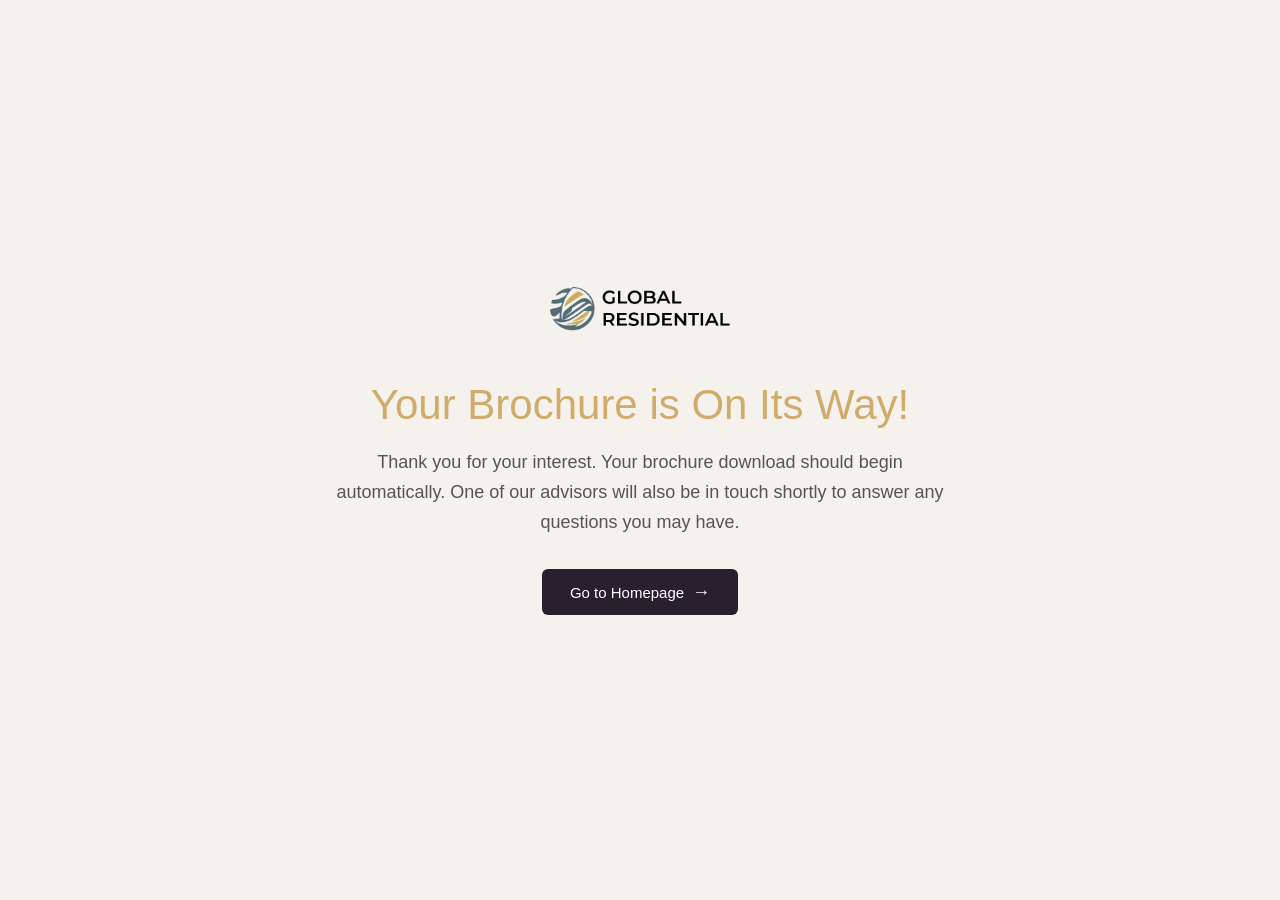
<file: cyprus-properties-uae-sm/brochure-downloaded.html>
<!doctype html>
<html lang="en">
<head>
<meta charset="utf-8">
<meta http-equiv="X-UA-Compatible" content="IE=edge" />
<meta name="viewport" content="width=device-width,initial-scale=1.0">

<!-- Thank-you pages should never be indexed. -->
<meta name="robots" content="noindex,nofollow">

<!-- Google Tag Manager -->
<script>(function(w,d,s,l,i){w[l]=w[l]||[];w[l].push({'gtm.start':
new Date().getTime(),event:'gtm.js'});var f=d.getElementsByTagName(s)[0],
j=d.createElement(s),dl=l!='dataLayer'?'&l='+l:'';j.async=true;j.src=
'https://www.googletagmanager.com/gtm.js?id='+i+dl;f.parentNode.insertBefore(j,f);
})(window,document,'script','dataLayer','GTM-NHMHL54H');</script>
<!-- End Google Tag Manager -->

<title>Brochure Request Received — Global Residential</title>

<link rel="shortcut icon" href="assets/images/favicon.webp" type="image/x-icon">

<style>
  * { box-sizing: border-box; }
  body, html {
    margin: 0;
    padding: 0;
    height: 100%;
    background-color: #F5F2EE;
    font-family: "Segoe UI", Tahoma, Geneva, Verdana, sans-serif;
    -webkit-font-smoothing: antialiased;
  }
  .page {
    min-height: 100vh;
    display: flex;
    flex-direction: column;
    align-items: center;
    justify-content: center;
    text-align: center;
    padding: 40px 20px;
  }
  .logo img { height: 50px; margin-bottom: 40px; }
  .box { max-width: 620px; }
  .title {
    font-size: 42px;
    line-height: 52px;
    font-weight: 500;
    color: #d1ab6a;
    margin: 0 0 16px;
  }
  .text {
    font-size: 18px;
    font-weight: 400;
    line-height: 30px;
    color: #555;
    margin: 0 0 32px;
  }
  .btn {
    display: inline-flex;
    align-items: center;
    gap: 8px;
    background: #28202d;
    color: #fff;
    text-decoration: none;
    padding: 14px 28px;
    border-radius: 6px;
    font-size: 15px;
    font-weight: 500;
    transition: background-color 0.2s ease;
  }
  .btn:hover { background: #3a2f45; }
  .btn-arrow { font-size: 18px; line-height: 1; }
  .download-note {
    font-size: 14px;
    color: #999;
    margin-top: 20px;
  }
  .download-note a { color: #d1ab6a; }

  @media (max-width: 575px) {
    .title { font-size: 28px; line-height: 38px; }
    .text { font-size: 16px; line-height: 26px; }
  }
</style>
</head>
<body>
<!-- Google Tag Manager (noscript) -->
<noscript><iframe src="https://www.googletagmanager.com/ns.html?id=GTM-NHMHL54H"
height="0" width="0" style="display:none;visibility:hidden"></iframe></noscript>
<!-- End Google Tag Manager (noscript) -->

<section class="page">
  <div class="logo">
    <img src="assets/images/logo.webp" alt="Global Residential">
  </div>
  <div class="box">
    <h1 class="title">Your Brochure is On Its Way!</h1>
    <p class="text">
      Thank you for your interest. Your brochure download should begin automatically.
      One of our advisors will also be in touch shortly to answer any questions you may have.
    </p>
    <a href="https://global-residential.com/" class="btn">
      Go to Homepage <span class="btn-arrow">&rarr;</span>
    </a>
    <p class="download-note" id="downloadNote" style="display:none;">
      If your download did not start automatically, <a id="downloadLink" href="#">click here to download</a>.
    </p>
  </div>
</section>

<script>
  // Map property slugs to their brochure files
  var brochureMap = {
    'harmony-villas': 'assets/brochures/Harmony_Villas_Brochure.pdf',
    'hidden-gem':     'assets/brochures/Hidden_Gem_Brochure.pdf',
    'papavero-residences': 'assets/brochures/papavero-residences-brochure.pdf'
  };

  var params = new URLSearchParams(window.location.search);
  var propertySlug = params.get('property');
  var brochureFile = propertySlug && brochureMap[propertySlug];

  if (brochureFile) {
    // Trigger automatic download
    var link = document.createElement('a');
    link.href = brochureFile;
    link.download = '';
    document.body.appendChild(link);
    link.click();
    document.body.removeChild(link);

    // Show fallback manual download link
    var note = document.getElementById('downloadNote');
    var dlLink = document.getElementById('downloadLink');
    if (note && dlLink) {
      dlLink.href = brochureFile;
      dlLink.download = '';
      note.style.display = 'block';
    }
  }
</script>

</body>
</html>
</file>
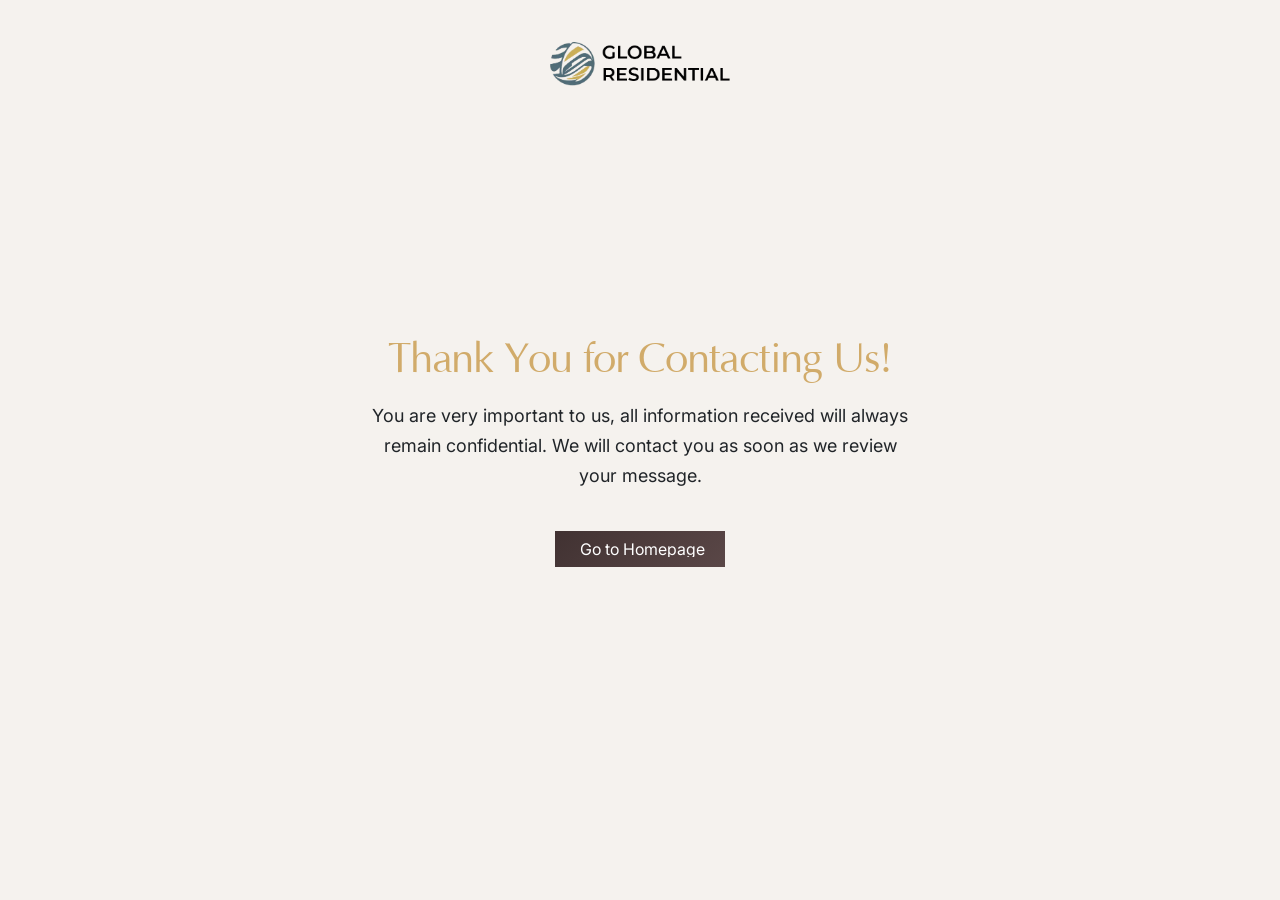
<file: cyprus-properties-uae-sm/thank-you.html>
<!doctype html>
<html class="no-js" lang="en">
<head>
<!-- Google Tag Manager -->
<script>(function(w,d,s,l,i){w[l]=w[l]||[];w[l].push({'gtm.start':
new Date().getTime(),event:'gtm.js'});var f=d.getElementsByTagName(s)[0],
j=d.createElement(s),dl=l!='dataLayer'?'&l='+l:'';j.async=true;j.src=
'https://www.googletagmanager.com/gtm.js?id='+i+dl;f.parentNode.insertBefore(j,f);
})(window,document,'script','dataLayer','GTM-NHMHL54H');</script>
<!-- End Google Tag Manager -->

<meta charset="utf-8">
<meta http-equiv="X-UA-Compatible" content="IE=edge" />
<meta name="viewport" content="width=device-width,initial-scale=1.0">

<!-- title -->
<title>Thank You Page - Global Residential</title>

<!-- favicon icon -->
<link rel="shortcut icon" href="assets/images/favicon.webp" type="image/x-icon">
<meta name="robots" content="noindex,nofollow">

<!-- style sheets and font icons  -->
<link rel="stylesheet" href="assets/css/bootstrap.min.css">
<link rel="stylesheet" href="assets/css/main.css">

<style>
body, html {
margin: 0;
padding: 0;
height: 100%;
overflow: hidden;
background-color: #F5F2EE;
}
header{
position: absolute;
width: 100%;
z-index: 2;
}
.thankyou-box {
position: relative;
z-index: 2;
/* color: #fff; */
}
.thankyou-box .title {
font-size: 42px;
line-height: 52px;
font-weight: 500;
color: #d1ab6a;
margin-bottom: 0 !important;
}
@media(max-width: 575px){
.thankyou-box .title{
font-size: 28px;
}
}
.thankyou-box .text {
font-size: 18px;
font-weight: 400;
line-height: 30px;
/* color: #fff; */
margin-top: 15px;
}
.thankyou-section {
background-position: center;
background-repeat: no-repeat;
background-size: cover;
}
.h-100 {
height: 100% !important;
}
.flex-column {
flex-direction: column !important;
}
.d-flex {
display: flex !important;
}
.relative {
position: relative;
}
.mb-3{
margin-bottom: 30px;
}
footer, header {
background-color: transparent !important;
}
/* .tp-header-logo img {
filter: invert(1);
} */
</style>
</head>
<body>
<!-- Google Tag Manager (noscript) -->
<noscript><iframe src="https://www.googletagmanager.com/ns.html?id=GTM-NHMHL54H"
height="0" width="0" style="display:none;visibility:hidden"></iframe></noscript>
<!-- End Google Tag Manager (noscript) -->

<!-- Header with Centered Logo -->
<header class="w-100 text-center" style="top: 40px;">
<div class="tp-header-logo">
<img src="assets/images/logo.webp" alt="" style="height: 50px;">
</div>
</header>

<section class="thankyou-section boxed relative" style="height: 100vh;">
<div class="container h-100">
<div class="row align-items-center justify-content-center h-100">
<div class="col-12 col-lg-6 col-md-9 text-center">
<div class="thankyou-box text-center h-100 d-flex flex-column align-items-center justify-content-center">
<!-- <h1 class="fs-170 sm-fs-150 text-dark-gray fw-700 ls-minus-6px">WOW!</h1> -->
<h2 class="title">Thank You for Contacting Us!</h2>
<p class="text mb-4">You are very important to us, all information received will always remain confidential. We will contact you as soon as we review your message.</p>
<div class="main-button mt-3">
<a href="https://global-residential.com/" class="tj-primary-btn">
<span class="btn-text"><span>Go to Homepage</span></span>
<span class="btn-icon"><i class="tji-arrow-right-long"></i></span>
</a>
</div>
</div>
</div>
</div>
</div>
</section>

</body>
</html>
</file>
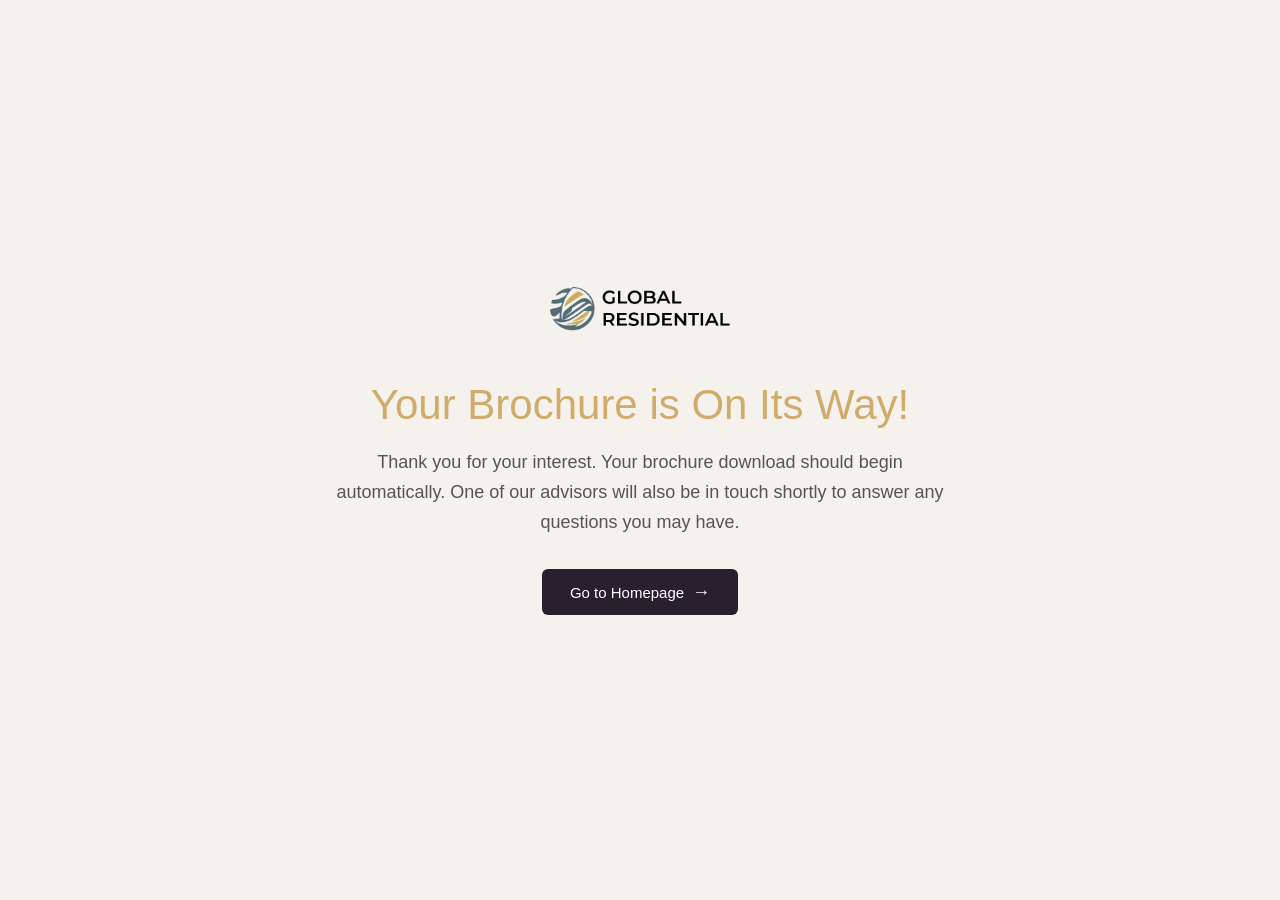
<file: cyprus-properties/brochure-downloaded.html>
<!doctype html>
<html lang="en">
<head>
<meta charset="utf-8">
<meta http-equiv="X-UA-Compatible" content="IE=edge" />
<meta name="viewport" content="width=device-width,initial-scale=1.0">

<!-- Thank-you pages should never be indexed. -->
<meta name="robots" content="noindex,nofollow">

<!-- Google Tag Manager -->
<script>(function(w,d,s,l,i){w[l]=w[l]||[];w[l].push({'gtm.start':
new Date().getTime(),event:'gtm.js'});var f=d.getElementsByTagName(s)[0],
j=d.createElement(s),dl=l!='dataLayer'?'&l='+l:'';j.async=true;j.src=
'https://www.googletagmanager.com/gtm.js?id='+i+dl;f.parentNode.insertBefore(j,f);
})(window,document,'script','dataLayer','GTM-NHMHL54H');</script>
<!-- End Google Tag Manager -->

<title>Brochure Request Received — Global Residential</title>

<link rel="shortcut icon" href="assets/images/favicon.webp" type="image/x-icon">

<style>
  * { box-sizing: border-box; }
  body, html {
    margin: 0;
    padding: 0;
    height: 100%;
    background-color: #F5F2EE;
    font-family: "Segoe UI", Tahoma, Geneva, Verdana, sans-serif;
    -webkit-font-smoothing: antialiased;
  }
  .page {
    min-height: 100vh;
    display: flex;
    flex-direction: column;
    align-items: center;
    justify-content: center;
    text-align: center;
    padding: 40px 20px;
  }
  .logo img { height: 50px; margin-bottom: 40px; }
  .box { max-width: 620px; }
  .title {
    font-size: 42px;
    line-height: 52px;
    font-weight: 500;
    color: #d1ab6a;
    margin: 0 0 16px;
  }
  .text {
    font-size: 18px;
    font-weight: 400;
    line-height: 30px;
    color: #555;
    margin: 0 0 32px;
  }
  .btn {
    display: inline-flex;
    align-items: center;
    gap: 8px;
    background: #28202d;
    color: #fff;
    text-decoration: none;
    padding: 14px 28px;
    border-radius: 6px;
    font-size: 15px;
    font-weight: 500;
    transition: background-color 0.2s ease;
  }
  .btn:hover { background: #3a2f45; }
  .btn-arrow { font-size: 18px; line-height: 1; }
  .download-note {
    font-size: 14px;
    color: #999;
    margin-top: 20px;
  }
  .download-note a { color: #d1ab6a; }

  @media (max-width: 575px) {
    .title { font-size: 28px; line-height: 38px; }
    .text { font-size: 16px; line-height: 26px; }
  }
</style>
</head>
<body>
<!-- Google Tag Manager (noscript) -->
<noscript><iframe src="https://www.googletagmanager.com/ns.html?id=GTM-NHMHL54H"
height="0" width="0" style="display:none;visibility:hidden"></iframe></noscript>
<!-- End Google Tag Manager (noscript) -->

<section class="page">
  <div class="logo">
    <img src="assets/images/logo.webp" alt="Global Residential">
  </div>
  <div class="box">
    <h1 class="title">Your Brochure is On Its Way!</h1>
    <p class="text">
      Thank you for your interest. Your brochure download should begin automatically.
      One of our advisors will also be in touch shortly to answer any questions you may have.
    </p>
    <a href="https://global-residential.com/" class="btn">
      Go to Homepage <span class="btn-arrow">&rarr;</span>
    </a>
    <p class="download-note" id="downloadNote" style="display:none;">
      If your download did not start automatically, <a id="downloadLink" href="#">click here to download</a>.
    </p>
  </div>
</section>

<script>
  // Map property slugs to their brochure files
  var brochureMap = {
    'harmony-villas': 'assets/brochures/Harmony_Villas_Brochure.pdf',
    'hidden-gem':     'assets/brochures/Hidden_Gem_Brochure.pdf',
    'panoramic-view-residences': 'assets/brochures/panoramic-view-residences-brochure.pdf'
  };

  var params = new URLSearchParams(window.location.search);
  var propertySlug = params.get('property');
  var brochureFile = propertySlug && brochureMap[propertySlug];

  if (brochureFile) {
    // Trigger automatic download
    var link = document.createElement('a');
    link.href = brochureFile;
    link.download = '';
    document.body.appendChild(link);
    link.click();
    document.body.removeChild(link);

    // Show fallback manual download link
    var note = document.getElementById('downloadNote');
    var dlLink = document.getElementById('downloadLink');
    if (note && dlLink) {
      dlLink.href = brochureFile;
      dlLink.download = '';
      note.style.display = 'block';
    }
  }
</script>

</body>
</html>
</file>
<file: cyprus-properties-uae-sm/assets/css/bexon-icons.css>
@font-face {
	font-family: "bexon-icons";
	src: url("../fonts/bexon-icons.eot?bt85o4");
	src: url("../fonts/bexon-icons.eot?bt85o4#iefix") format("embedded-opentype"),
		url("../fonts/bexon-icons.ttf?bt85o4") format("truetype"),
		url("../fonts/bexon-icons.woff?bt85o4") format("woff"),
		url("../fonts/bexon-icons.svg?bt85o4#bexon-icons") format("svg");
	font-weight: normal;
	font-style: normal;
	font-display: block;
}

[class^="tji-"],
[class*=" tji-"] {
	/* use !important to prevent issues with browser extensions that change fonts */
	font-family: "bexon-icons" !important;
	speak: never;
	font-style: normal;
	font-weight: normal;
	font-variant: normal;
	text-transform: none;
	line-height: 1;

	/* Better Font Rendering =========== */
	-webkit-font-smoothing: antialiased;
	-moz-osx-font-smoothing: grayscale;
}

.tji-w-dot:before {
	content: "\e937";
}
.tji-curve-arrow:before {
	content: "\e936";
}
.tji-add-cart:before {
	content: "\e935";
}
.tji-dart-board:before {
	content: "\e933";
}
.tji-eye-box:before {
	content: "\e934";
}
.tji-arrow-left-long:before {
	content: "\e932";
}
.tji-star-2:before {
	content: "\e938";
}
.tji-star:before {
	content: "\e931";
}
.tji-envelop-2:before {
	content: "\e92d";
}
.tji-quote:before {
	content: "\e92e";
}
.tji-list:before {
	content: "\e92f";
}
.tji-location:before {
	content: "\e92b";
}
.tji-phone-3:before {
	content: "\e92c";
}
.tji-excellence:before {
	content: "\e91b";
}
.tji-phone-2:before {
	content: "\e92a";
}
.tji-arrow-down:before {
	content: "\e929";
}
.tji-arrow-left:before {
	content: "\e914";
}
.tji-arrow-right-long:before {
	content: "\e916";
}
.tji-arrow-right:before {
	content: "\e913";
}
.tji-arrow-up-long:before {
	content: "\e915";
}
.tji-arrow-down-long:before {
	content: "\e917";
}
.tji-search:before {
	content: "\e91c";
}
.tji-arrow-right-big:before {
	content: "\e90c";
}
.tji-arrow-down-big:before {
	content: "\e90b";
}
.tji-box:before {
	content: "\e90d";
}
.tji-innovative:before {
	content: "\e930";
}
.tji-award:before {
	content: "\e908";
}
.tji-team:before {
	content: "\e909";
}
.tji-support:before {
	content: "\e90a";
}
.tji-service-1:before {
	content: "\e905";
}
.tji-service-2:before {
	content: "\e904";
}
.tji-service-3:before {
	content: "\e903";
}
.tji-service-4:before {
	content: "\e902";
}
.tji-service-5:before {
	content: "\e901";
}
.tji-service-6:before {
	content: "\e900";
}
.tji-complete:before {
	content: "\e90e";
}
.tji-worldwide:before {
	content: "\e910";
}
.tji-growth:before {
	content: "\e90f";
}
.tji-at:before {
	content: "\e926";
}
.tji-home:before {
	content: "\e925";
}
.tji-user:before {
	content: "\e924";
}
.tji-budget:before {
	content: "\e923";
}
.tji-location-2:before {
	content: "\e922";
}
.tji-chart:before {
	content: "\e921";
}
.tji-calendar:before {
	content: "\e920";
}
.tji-comment:before {
	content: "\e91f";
}
.tji-chat:before {
	content: "\e906";
}
.tji-clock:before {
	content: "\e912";
}
.tji-plus:before {
	content: "\e927";
}
.tji-minus:before {
	content: "\e918";
}
.tji-phone:before {
	content: "\e919";
}
.tji-envelop:before {
	content: "\e907";
}
.tji-plane:before {
	content: "\e928";
}
.tji-location-3:before {
	content: "\e91e";
}
.tji-check:before {
	content: "\e911";
}
.tji-play:before {
	content: "\e91a";
}
.tji-window:before {
	content: "\e91d";
}
</file>
<file: cyprus-properties-uae-sm/assets/css/odometer-theme-default.css>
.odometer.odometer-auto-theme, .odometer.odometer-theme-default {
  display: -moz-inline-box;
  -moz-box-orient: vertical;
  display: inline-block;
  vertical-align: middle;
  *vertical-align: auto;
  position: relative;
}
.odometer.odometer-auto-theme, .odometer.odometer-theme-default {
  *display: inline;
}
.odometer.odometer-auto-theme .odometer-digit, .odometer.odometer-theme-default .odometer-digit {
  display: -moz-inline-box;
  -moz-box-orient: vertical;
  display: inline-block;
  vertical-align: middle;
  *vertical-align: auto;
  position: relative;
}
.odometer.odometer-auto-theme .odometer-digit, .odometer.odometer-theme-default .odometer-digit {
  *display: inline;
}
.odometer.odometer-auto-theme .odometer-digit .odometer-digit-spacer, .odometer.odometer-theme-default .odometer-digit .odometer-digit-spacer {
  display: -moz-inline-box;
  -moz-box-orient: vertical;
  display: inline-block;
  vertical-align: middle;
  *vertical-align: auto;
  visibility: hidden;
}
.odometer.odometer-auto-theme .odometer-digit .odometer-digit-spacer, .odometer.odometer-theme-default .odometer-digit .odometer-digit-spacer {
  *display: inline;
}
.odometer.odometer-auto-theme .odometer-digit .odometer-digit-inner, .odometer.odometer-theme-default .odometer-digit .odometer-digit-inner {
  text-align: left;
  display: block;
  position: absolute;
  top: 0;
  left: 0;
  right: 0;
  bottom: 0;
  overflow: hidden;
}
.odometer.odometer-auto-theme .odometer-digit .odometer-ribbon, .odometer.odometer-theme-default .odometer-digit .odometer-ribbon {
  display: block;
}
.odometer.odometer-auto-theme .odometer-digit .odometer-ribbon-inner, .odometer.odometer-theme-default .odometer-digit .odometer-ribbon-inner {
  display: block;
  -webkit-backface-visibility: hidden;
}
.odometer.odometer-auto-theme .odometer-digit .odometer-value, .odometer.odometer-theme-default .odometer-digit .odometer-value {
  display: block;
  -webkit-transform: translateZ(0);
}
.odometer.odometer-auto-theme .odometer-digit .odometer-value.odometer-last-value, .odometer.odometer-theme-default .odometer-digit .odometer-value.odometer-last-value {
  position: absolute;
}
.odometer.odometer-auto-theme.odometer-animating-up .odometer-ribbon-inner, .odometer.odometer-theme-default.odometer-animating-up .odometer-ribbon-inner {
  -webkit-transition: -webkit-transform 2s;
  -moz-transition: -moz-transform 2s;
  -ms-transition: -ms-transform 2s;
  -o-transition: -o-transform 2s;
  transition: transform 2s;
}
.odometer.odometer-auto-theme.odometer-animating-up.odometer-animating .odometer-ribbon-inner, .odometer.odometer-theme-default.odometer-animating-up.odometer-animating .odometer-ribbon-inner {
  -webkit-transform: translateY(-100%);
  -moz-transform: translateY(-100%);
  -ms-transform: translateY(-100%);
  -o-transform: translateY(-100%);
  transform: translateY(-100%);
}
.odometer.odometer-auto-theme.odometer-animating-down .odometer-ribbon-inner, .odometer.odometer-theme-default.odometer-animating-down .odometer-ribbon-inner {
  -webkit-transform: translateY(-100%);
  -moz-transform: translateY(-100%);
  -ms-transform: translateY(-100%);
  -o-transform: translateY(-100%);
  transform: translateY(-100%);
}
.odometer.odometer-auto-theme.odometer-animating-down.odometer-animating .odometer-ribbon-inner, .odometer.odometer-theme-default.odometer-animating-down.odometer-animating .odometer-ribbon-inner {
  -webkit-transition: -webkit-transform 2s;
  -moz-transition: -moz-transform 2s;
  -ms-transition: -ms-transform 2s;
  -o-transition: -o-transform 2s;
  transition: transform 2s;
  -webkit-transform: translateY(0);
  -moz-transform: translateY(0);
  -ms-transform: translateY(0);
  -o-transform: translateY(0);
  transform: translateY(0);
}

.odometer.odometer-auto-theme, .odometer.odometer-theme-default {
  /*font-family: "Helvetica Neue", sans-serif;
  line-height: 1.1em;*/
}
.odometer.odometer-auto-theme .odometer-value, .odometer.odometer-theme-default .odometer-value {
  text-align: center;
}
</file>
<file: cyprus-properties-uae-sm/assets/css/main.css>
/**----------------------------------------
START: Theme Default CSS
----------------------------------------*/
@font-face {
  font-family: 'Optima';
  src: url('../fonts/optima/optima.ttf') format('truetype');
  font-weight: 500;
  font-style: normal;
  font-display: swap;
}
@font-face {
  font-family: 'Inter';
  src: url('../fonts/inter/inter_extraLight.ttf') format('truetype');
  font-weight: 200;
  font-style: normal;
  font-display: swap;
}

@font-face {
  font-family: 'Inter';
  src: url('../fonts/inter/inter_light.ttf') format('truetype');
  font-weight: 300;
  font-style: normal;
  font-display: swap;
}
@font-face {
  font-family: 'Inter';
  src: url('../fonts/inter/inter_regular.ttf') format('truetype');
  font-weight: 400;
  font-style: normal;
  font-display: swap;
}
@font-face {
  font-family: 'Larken';
  src: url('../fonts/larken/larken-light.ttf') format('truetype');
  font-weight: 300;
  font-style: normal;
  font-display: swap;
}
@font-face {
  font-family: 'Larken';
  src: url('../fonts/larken/larken-regular.ttf') format('truetype');
  font-weight: 400;
  font-style: normal;
  font-display: swap;
}
@font-face {
  font-family: 'Larken';
  src: url('../fonts/larken/larken-medium.ttf') format('truetype');
  font-weight: 500;
  font-style: normal;
  font-display: swap;
}
@font-face {
  font-family: 'Larken';
  src: url('../fonts/larken/larken-bold.ttf') format('truetype');
  font-weight: 600;
  font-style: normal;
  font-display: swap;
}
:root {
  /**
  @Font-Family Declaration
  */
  --tj-ff-body: "Inter", sans-serif;
  --tj-ff-heading: "Optima", sans-serif;
  --tj-ff-fontawesome: "Font Awesome 6 Pro";
  /**
  @Font-weight Declaration
  */
  --tj-fw-normal: normal;
  --tj-fw-thin: 100;
  --tj-fw-elight: 200;
  --tj-fw-light: 300;
  --tj-fw-regular: 400;
  --tj-fw-medium: 500;
  --tj-fw-sbold: 600;
  --tj-fw-bold: 700;
  --tj-fw-ebold: 800;
  --tj-fw-black: 900;
  /**
  @Font-Size Declaration
  */
  --tj-fs-body: 16px;
  --tj-fs-p: 16px;
  --tj-fs-h1: 74px;
  --tj-fs-h2: 48px;
  --tj-fs-h3: 32px;
  --tj-fs-h4: 24px;
  --tj-fs-h5: 20px;
  --tj-fs-h6: 18px;
  /**
  @Color Declaration
  */
  --tj-color-common-white: #ffffff;
  --tj-color-common-black: #000000;
  --tj-color-heading-primary: #413232;
  --tj-color-text-body: #5a4d4d;
  --tj-color-text-body-2: #a9b8b8;
  --tj-color-text-body-3: #867C6C;
  --tj-color-text-body-4: #18292c;
  --tj-color-text-body-5: rgba(255, 255, 255, 0.8);
  --tj-color-theme-primary: #413232;
  --tj-color-theme-bg: #F4F1EB;
  --tj-color-theme-bg-2: #F4F1EB;
  --tj-color-grey-3: rgba(255, 255, 255, 0.1019607843);
  --tj-color-border-1: #D9D2C7;
  --tj-color-border-2: #313d3d;
  --tj-color-border-3: rgba(255, 255, 255, 0.1490196078);
  --tj-color-border-4: rgba(255, 255, 255, 0.2);
  --tj-color-border-5: rgba(30, 138, 138, 0.1490196078);
  --gradient-primary: linear-gradient(135deg, #413232 0%, #5a4747 100%);
}

* {
  margin: 0;
  padding: 0;
  -webkit-box-sizing: border-box;
  box-sizing: border-box;
}

.site-main {
  position: relative;
}
.bg-spring-wood {
  --tw-bg-opacity: 1;
  background-color: rgb(252 249 245 / var(--tw-bg-opacity, 1));
}
body {
  font-family: var(--tj-ff-body);
  font-size: var(--tj-fs-body);
  font-weight: normal;
  /* color: var(--tj-color-text-body); */
  /* background-color: var(--tj-color-theme-bg); */
  --tw-bg-opacity: 1;
  background-color: rgb(252 249 245 / var(--tw-bg-opacity, 1));
  line-height: 1.5;
}

a {
  text-decoration: none;
}

h1,
h2,
h3,
h4 {
  font-family: var(--tj-ff-heading);
  color: var(--tj-color-heading-primary);
  margin-top: 0px;
  font-weight: 400;
  line-height: 1.2;
  letter-spacing: -0.03em;
}

h1 {
  font-size: var(--tj-fs-h1);
  line-height: 1.108;
}
@media only screen and (min-width: 1200px) and (max-width: 1399px) {
  h1 {
    font-size: 60px;
  }
}
@media only screen and (min-width: 992px) and (max-width: 1199px) {
  h1 {
    font-size: 50px;
  }
}
@media only screen and (min-width: 768px) and (max-width: 991px), only screen and (min-width: 576px) and (max-width: 767px), (max-width: 575px) {
  h1 {
    font-size: 45px;
  }
}

h2 {
  font-size: var(--tj-fs-h2);
  line-height: 1.125;
}
@media only screen and (min-width: 992px) and (max-width: 1199px), only screen and (min-width: 768px) and (max-width: 991px) {
  h2 {
    font-size: 40px;
  }
}
@media only screen and (min-width: 576px) and (max-width: 767px) {
  h2 {
    font-size: 36px;
  }
}
@media (max-width: 575px) {
  h2 {
    font-size: 30px;
  }
}

h3 {
  font-size: var(--tj-fs-h3);
  line-height: 1.25;
}
@media only screen and (min-width: 768px) and (max-width: 991px) {
  h3 {
    font-size: 28px;
  }
}
@media only screen and (min-width: 576px) and (max-width: 767px), (max-width: 575px) {
  h3 {
    font-size: 25px;
  }
}

h4 {
  font-size: var(--tj-fs-h4);
  line-height: 1.333;
}
@media only screen and (min-width: 768px) and (max-width: 991px) {
  h4 {
    font-size: 22px;
  }
}
@media only screen and (min-width: 576px) and (max-width: 767px), (max-width: 575px) {
  h4 {
    font-size: 20px;
  }
}

ul {
  margin: 0px;
  padding: 0px;
}

a,
button,
span,
p,
input,
select,
svg path,
h1,
h2,
h3,
h4 {
  -webkit-transition: all 0.3s ease-in-out 0s;
  transition: all 0.3s ease-in-out 0s;
}

a:focus,
button:focus,
button:focus-visible {
  text-decoration: none;
  outline: none;
  -webkit-box-shadow: 0 0 0;
  box-shadow: 0 0 0;
}

a:focus,
a:hover {
  color: inherit;
  text-decoration: none;
}

a,
button {
  color: var(--tj-color-theme-primary);
  outline: none;
  border: none;
  background: transparent;
  padding: 0;
}

select,
input[type=tel],
input[type=text],
input[type=email] {
  outline: none;
  background-color: var(--tj-color-common-white);
  height: auto;
  width: 100%;
  font-size: var(--tj-fs-body);
  border: 1px solid var(--tj-color-border-1);
  color: var(--tj-color-text-body);
  padding: 10px 15px;
  -webkit-box-shadow: 0 0 0;
  box-shadow: 0 0 0;
}
*::-moz-selection {
  background: var(--tj-color-common-black);
  color: var(--tj-color-common-white);
  text-shadow: none;
}

::-moz-selection {
  background: var(--tj-color-common-black);
  color: var(--tj-color-common-white);
  text-shadow: none;
}

::selection {
  background: var(--tj-color-common-black);
  color: var(--tj-color-common-white);
  text-shadow: none;
}

*::-webkit-input-placeholder {
  color: var(--tj-color-text-body);
  font-size: 13px;
  opacity: 1;
  -webkit-transition: all 0.3s;
  transition: all 0.3s;
}
*::-moz-placeholder {
  color: var(--tj-color-text-body);
  font-size: 13px;
  opacity: 1;
  -moz-transition: all 0.3s;
  transition: all 0.3s;
}
*:-ms-input-placeholder {
  color: var(--tj-color-text-body);
  font-size: 13px;
  opacity: 1;
  -ms-transition: all 0.3s;
  transition: all 0.3s;
}
*::-ms-input-placeholder {
  color: var(--tj-color-text-body);
  font-size: 13px;
  opacity: 1;
  -ms-transition: all 0.3s;
  transition: all 0.3s;
}

/**
Common Classes CSS
*/

img {
  max-width: 100%;
}

.section-gap {
  padding-top: 80px;
  padding-bottom: 80px;
}
/* @media only screen and (min-width: 992px) and (max-width: 1199px) {
.section-gap {
padding-top: 100px;
padding-bottom: 100px;
}
} */
@media only screen and (min-width: 768px) and (max-width: 991px), only screen and (min-width: 576px) and (max-width: 767px), (max-width: 575px) {
  .section-gap {
    padding-top: 60px;
    padding-bottom: 60px;
  }
}
.section-gap-x {
  -webkit-margin-start: 15px;
  margin-inline-start: 15px;
  -webkit-margin-end: 15px;
  margin-inline-end: 15px;
}
@media only screen and (min-width: 576px) and (max-width: 767px), (max-width: 575px) {
  .section-gap-x {
    -webkit-margin-start: 12px;
    margin-inline-start: 12px;
    -webkit-margin-end: 12px;
    margin-inline-end: 12px;
  }
}

.wow {
  visibility: hidden;
}
.theme-bg-2 {
  background-color: var(--tj-color-theme-bg-2);
}

#smooth-content {
  padding-bottom: 15px;
  will-change: transform;
}
@media only screen and (min-width: 576px) and (max-width: 767px), (max-width: 575px) {
  #smooth-content {
    padding-bottom: 0;
  }
}

@media only screen and (min-width: 768px) and (max-width: 991px), only screen and (min-width: 576px) and (max-width: 767px), (max-width: 575px) {
  [data-speed=".8"] {
    -webkit-transform: none !important;
    -ms-transform: none !important;
    transform: none !important;
  }
}

/**
Buttons CSS
*/
.tj-primary-btn {
  display: -webkit-inline-box;
  display: -ms-inline-flexbox;
  display: inline-flex;
  -webkit-box-align: center;
  -ms-flex-align: center;
  align-items: center;
  -webkit-box-pack: center;
  -ms-flex-pack: center;
  justify-content: center;
  gap: 10px;
  position: relative;
  /* background-color: var(--tj-color-theme-primary); */
  background-image: var(--gradient-primary);
  font-size: 16px;
  font-weight: var(--tj-fw-sbold);
  padding: 10px 10px 10px 25px;
  text-align: center;
  border-radius: 0;
  line-height: 1;
  z-index: 2;
  overflow: hidden;
  font-weight: 400;
  white-space: nowrap;
}
.tj-primary-btn .btn-text {
  color: var(--tj-color-common-white);
  overflow: hidden;
}
.tj-primary-btn .btn-text span {
  display: -webkit-box;
  display: -ms-flexbox;
  display: flex;
  line-height: 1;
  text-shadow: 0 30px 0;
  -webkit-backface-visibility: hidden;
  backface-visibility: hidden;
  -webkit-transform: translateY(0);
  -ms-transform: translateY(0);
  transform: translateY(0);
  -webkit-transition: 0.4s ease-in-out;
  transition: 0.4s ease-in-out;
}
.tj-primary-btn .btn-icon {
  display: -webkit-inline-box;
  display: -ms-inline-flexbox;
  display: inline-flex;
  -webkit-box-pack: center;
  -ms-flex-pack: center;
  justify-content: center;
  -webkit-box-align: center;
  -ms-flex-align: center;
  align-items: center;
  font-size: 20px;
  line-height: 1;
  overflow: hidden;
  border-radius: 50%;
}
.tj-primary-btn .btn-icon i {
  color: #fff;
  -webkit-transform: rotate(-45deg);
  -ms-transform: rotate(-45deg);
  transform: rotate(-45deg);
  -webkit-transition: all 0.3s ease-in-out;
  transition: all 0.3s ease-in-out;
}
.tj-primary-btn.btn-dark {
  background-color: var(--tj-color-theme-primary);
  background-image: none;
}
/* .tj-primary-btn.btn-dark .btn-icon {
background-color: var(--tj-color-common-white);
} */
.tj-primary-btn.btn-dark .btn-icon i {
  color: #fff;
}
.tj-primary-btn.transparent-btn {
  background-color: transparent;
  background-image: none;
  border: 1px solid var(--tj-color-border-1);
}
.tj-primary-btn.transparent-btn .btn-text {
  color: var(--tj-color-common-white);
}
.tj-primary-btn:hover .btn-text span {
  -webkit-transform: translateY(-30px);
  -ms-transform: translateY(-30px);
  transform: translateY(-30px);
}
.tj-primary-btn:hover .btn-icon i {
  -webkit-transform: rotate(0);
  -ms-transform: rotate(0);
  transform: rotate(0);
}

/**----------------------------------------
START: Theme Header CSS
----------------------------------------*/
.header-area {
  background-color: var(--tj-color-common-white);
  border-end-start-radius: 12px;
  border-end-end-radius: 12px;
  position: relative;
  z-index: 99;
}
.header-area.header-2.header-absolute {
  position: absolute;
  top: 20px;
  inset-inline-start: 15px;
  width: calc(100% - 60px);
  z-index: 999;
  background-color: transparent;
  border-radius: 0;
}
.header-area.header-2.header-absolute > .container-fluid {
  --bs-gutter-x: 0;
}
.header-area.header-2.header-absolute > .container-fluid > .row {
  --bs-gutter-x: 0;
}
@media only screen and (min-width: 576px) and (max-width: 767px), (max-width: 575px) {
  .header-area.header-2.header-absolute {
    top: 24px;
    inset-inline-start: 12px;
    width: calc(100% - 48px);
  }
}
@media only screen and (min-width: 992px) and (max-width: 1199px) {
  .header-area.header-2.header-absolute .header-wrapper {
    padding: 0 16px;
  }
}
@media only screen and (min-width: 768px) and (max-width: 991px), only screen and (min-width: 576px) and (max-width: 767px), (max-width: 575px) {
  .header-area.header-2.header-absolute .header-wrapper {
    padding: 15px 12px;
  }
}

.header-wrapper {
  display: -webkit-box;
  display: -ms-flexbox;
  display: flex;
  -webkit-box-align: center;
  -ms-flex-align: center;
  align-items: center;
  -webkit-box-pack: justify;
  -ms-flex-pack: justify;
  justify-content: space-between;
  -ms-flex-wrap: wrap;
  flex-wrap: wrap;
  z-index: 99;
  position: relative;
}
@media only screen and (min-width: 768px) and (max-width: 991px), only screen and (min-width: 576px) and (max-width: 767px), (max-width: 575px) {
  .header-wrapper {
    padding: 15px 0;
  }
}

.site_logo {
  display: inline-block;
  max-width: 200px;
  width: 100%;
  opacity: .95;
}

.header-contact {
  font-size: 20px;
  line-height: 1;
  color: #fff;
  gap: 8px;
}
.header-contact .call-text {
  font-weight: var(--tj-fw-sbold);
  position: relative;
  font-size: 16px;
  color: #fff;
}
.header-contact .call-text::after {
  content: "";
  position: absolute;
  bottom: -6px;
  inset-inline-end: 0;
  width: 100%;
  height: 1px;
  background-color: currentColor;
}
.header-contact:hover .call-text::after {
  -webkit-animation: linehover 0.8s linear;
  animation: linehover 0.8s linear;
}
@media only screen and (min-width: 1200px) and (max-width: 1399px) {
  .header-contact {
    font-size: 18px;
  }
}

.header-right-item {
  display: -webkit-box;
  display: -ms-flexbox;
  display: flex;
  -webkit-box-align: center;
  -ms-flex-align: center;
  align-items: center;
  gap: 20px;
}
/* .header-right-item .tj-primary-btn .btn-icon {
width: 38px;
height: 38px;
} */
/* @media only screen and (min-width: 992px) and (max-width: 1199px) {
.header-right-item .tj-primary-btn .btn-icon {
width: 35px;
height: 35px;
}
} */
@media only screen and (min-width: 992px) and (max-width: 1199px) {
  .header-right-item {
    gap: 12px;
  }
}

/* !END: Theme Header CSS */
/* START: Mega Menu CSS */

.header-wrapper:has(.mega-menu) {
  position: static;
}

.mainmenu ul > li:has(.mega-menu),
.mobile_menu ul > li:has(.mega-menu) {
  position: static;
}
.mainmenu ul > li > .mega-menu-pages .mega-menu-list a:has(.mega-menu-badge),
.mobile_menu ul > li > .mega-menu-pages .mega-menu-list a:has(.mega-menu-badge) {
  display: -webkit-box;
  display: -ms-flexbox;
  display: flex;
  gap: 5px;
  -webkit-box-align: center;
  -ms-flex-align: center;
  align-items: center;
}

.hamburger_menu .mean-container .mean-nav ul li:has(.tj-demo-thumb) > a {
  border-bottom: 0;
}
.hamburger_menu .mean-container .mean-nav ul li .mega-menu li a:has(.mega-menu-badge),
.hamburger_menu .mean-container .mean-nav ul li .mega-menu-service a:has(.mega-menu-badge) {
  gap: 5px;
  -webkit-box-align: center;
  -ms-flex-align: center;
  align-items: center;
}

/* !END: Mega Menu CSS */
/**----------------------------------------
START: Theme Footer CSS
----------------------------------------*/
.tj-footer-section {
  background-color: var(--tj-color-theme-bg);
  position: relative;
  z-index: 1;
  overflow: hidden;
}
.copyright-content-area .copyright-text p {
  margin: 0;
}
@media only screen and (min-width: 576px) and (max-width: 767px), (max-width: 575px) {
  .copyright-content-area .copyright-text {
    width: 100%;
    text-align: center;
  }
}
@media only screen and (min-width: 768px) and (max-width: 991px), only screen and (min-width: 576px) and (max-width: 767px), (max-width: 575px) {
  .copyright-content-area {
    gap: 18px;
  }
}

.tj-copyright-area-2 .copyright-content-area {
  padding: 15px 0;
}
.tj-copyright-area-2 .copyright-text p {
  color: rgba(0, 0, 0, 0.5);
}

.body-overlay {
  height: 100%;
  width: 100%;
  position: fixed;
  top: 0;
  z-index: 9999;
  inset-inline-start: 0;
  opacity: 0;
  visibility: hidden;
  -webkit-transition: all 0.3s ease-out 0s;
  transition: all 0.3s ease-out 0s;
  backdrop-filter: blur(10px);
}

@supports (mix-blend-mode: exclusion) {
}
@supports (mix-blend-mode: exclusion) {
}
/**----------------------------------------
START: Heading CSS
----------------------------------------*/
.sec-heading {
  -webkit-margin-start: auto;
  margin-inline-start: auto;
  -webkit-margin-end: auto;
  margin-inline-end: auto;
  width: 100%;
  margin-bottom: 52px;
}
.sec-heading .sec-title {
  margin-bottom: 0;
  font-size: 36px;
  line-height: 1.4;
}
@media only screen and (min-width: 768px) and (max-width: 991px), only screen and (min-width: 576px) and (max-width: 767px), (max-width: 575px) {
  .sec-heading {
    margin-bottom: 35px;
  }
}

/* !END: Hero CSS */
/**----------------------------------------
START: Choose CSS
----------------------------------------*/

.choose-box {
  height: 100%;
  padding: 50px 28px 45px;
  background-color: var(--tj-color-common-white);
  -webkit-transition: all 0.4s ease-in-out;
  transition: all 0.4s ease-in-out;
  border-radius: 10px;
  position: relative;
  overflow: hidden;
  z-index: 1;
}
.choose-box .choose-content {
  display: -webkit-box;
  display: -ms-flexbox;
  display: flex;
  -webkit-box-orient: vertical;
  -webkit-box-direction: normal;
  -ms-flex-direction: column;
  flex-direction: column;
  height: 100%;
}
.choose-box .choose-icon {
  display: -webkit-inline-box;
  display: -ms-inline-flexbox;
  display: inline-flex;
  width: 50px;
  margin-bottom: 30px;
}
.choose-box .choose-icon i {
  line-height: 1;
  display: -webkit-inline-box;
  display: -ms-inline-flexbox;
  display: inline-flex;
}
@media only screen and (min-width: 1200px) and (max-width: 1399px), only screen and (min-width: 992px) and (max-width: 1199px) {
  .choose-box .choose-icon {
    margin-bottom: 30px;
  }
}
@media only screen and (min-width: 768px) and (max-width: 991px), only screen and (min-width: 576px) and (max-width: 767px), (max-width: 575px) {
  .choose-box .choose-icon {
    font-size: 65px;
    max-width: 65px;
    margin-bottom: 20px;
  }
}
.choose-box .title {
  /* font-weight: var(--tj-fw-sbold); */
  margin-bottom: 20px;
  font-size: 20px;
}
@media only screen and (min-width: 768px) and (max-width: 991px), only screen and (min-width: 576px) and (max-width: 767px), (max-width: 575px) {
  .choose-box .title {
    font-size: 18px;
    margin-bottom: 10px;
  }
}
.choose-box .desc {
  margin-bottom: 0;
}
.choose-box:hover {
  background-color: var(--tj-color-theme-primary);
}
.choose-box:hover .choose-icon {
  color: var(--tj-color-common-white);
  -webkit-animation: gelatine 0.6s;
  animation: gelatine 0.6s;
}
.choose-box:hover .desc,
.choose-box:hover .title {
  color: var(--tj-color-common-white);
}
@media only screen and (min-width: 1200px) and (max-width: 1399px), only screen and (min-width: 992px) and (max-width: 1199px), only screen and (min-width: 768px) and (max-width: 991px) {
  .choose-box {
    padding: 40px 20px;
  }
}
@media only screen and (min-width: 576px) and (max-width: 767px), (max-width: 575px) {
  .choose-box {
    padding: 30px 15px;
  }
}
.choose-box.style-2 {
  padding: 40px 28px;
}
.choose-box.style-2 .choose-icon {
  margin-bottom: 25px;
}
@media only screen and (min-width: 768px) and (max-width: 991px), only screen and (min-width: 576px) and (max-width: 767px), (max-width: 575px) {
  .choose-box.style-2 .choose-icon {
    margin-bottom: 20px;
  }
}
@media only screen and (min-width: 576px) and (max-width: 767px), (max-width: 575px) {
  .choose-box.style-2 {
    padding: 30px 15px;
  }
}
/* !END: Client CSS */
/**----------------------------------------
START: About CSS
----------------------------------------*/
.about-img-area {
  position: relative;
  -webkit-margin-end: -8px;
  margin-inline-end: -8px;
}
.about-img-area .about-img {
  width: 100%;
  /* height: 100%; */
  position: relative;
  border-radius: 12px;
  height: 550px;
}
.about-img-area .about-img img {
  width: 100%;
  height: 100%;
  -o-object-fit: cover;
  object-fit: cover;
  border-radius: 12px;
}
@media only screen and (min-width: 768px) and (max-width: 991px), only screen and (min-width: 576px) and (max-width: 767px), (max-width: 575px) {
  .about-img-area {
    margin-top: 15px;
    -webkit-margin-end: 0;
    margin-inline-end: 0;
  }
}
@media only screen and (min-width: 1200px) and (max-width: 1399px), only screen and (min-width: 992px) and (max-width: 1199px) {
  .about-img-area {
    height: 100%;
  }
}
.z-index-9 {
  z-index: 9;
}
.countup-item.style-2 {
  width: 100%;
  background-color: var(--tj-color-common-white);
  border-radius: 10px;
  padding: 30px 22px;
  -webkit-box-align: start;
  -ms-flex-align: start;
  align-items: start;
  text-align: start;
}
.countup-item.style-2 .count-inner {
  padding-top: 90px;
}
@media only screen and (min-width: 576px) and (max-width: 767px), (max-width: 575px) {
  .countup-item.style-2 .count-inner {
    padding-top: 60px;
  }
}
.countup-item.style-2 .count-text {
  color: var(--tj-color-text-body);
  font-weight: var(--tj-fw-medium);
}
.countup-item.style-2 .inline-content {
  color: var(--tj-color-heading-primary);
  margin: 11px 0 10px;
}
.countup-item.style-2 .inline-content .odometer {
  color: var(--tj-color-heading-primary);
}
.countup-item.style-2 .count-icon {
  width: 80px;
  height: 80px;
  border-radius: 50%;
  background: var(--tj-color-grey-1);
  font-size: 48px;
  color: var(--tj-color-theme-primary);
  display: -webkit-inline-box;
  display: -ms-inline-flexbox;
  display: inline-flex;
  -webkit-box-align: center;
  -ms-flex-align: center;
  align-items: center;
  -webkit-box-pack: center;
  -ms-flex-pack: center;
  justify-content: center;
  line-height: 1;
}
@media (max-width: 575px) {
  .countup-item.style-2 {
    padding: 25px 20px;
  }
}

.swiper-pagination-bullet {
  width: 12px;
  height: 8px;
  background-color: var(--tj-color-theme-primary);
  border-radius: 30px;
  opacity: 0.15;
  position: relative;
  margin: 5px;
  -webkit-transition: all 0.5s ease-in-out 0s;
  transition: all 0.5s ease-in-out 0s;
}
.swiper-pagination-bullet-active {
  width: 64px;
  opacity: 1;
}

.faq-img-area {
  max-width: 500px;
  position: relative;
}
.faq-img-area .faq-img {
  width: 100%;
  height: 100%;
  position: relative;
  border-radius: 12px;
  overflow: hidden;
}
.faq-img-area .faq-img img {
  width: 100%;
  height: 100%;
  -o-object-fit: cover;
  object-fit: cover;
}
.faq-img-area .faq-img::after {
  content: "";
  position: absolute;
  top: 0;
  inset-inline-start: 0;
  width: 100%;
  height: 100%;
  background-color: var(--tj-color-theme-dark);
  opacity: 0.35;
}
@media only screen and (min-width: 768px) and (max-width: 991px) {
  .faq-img-area {
    max-width: 100%;
  }
}

.tj-faq .accordion-item {
  /* margin-bottom: 20px; */
  /* padding: 0 30px; */
  /* border-radius: 8px; */
  border: 0;
  position: relative;
  background-color: transparent;
}
.tj-faq .accordion-item {
  border-bottom: 1px solid rgba(159,159,164,.24);
}
.tj-faq .accordion-item:last-child {
  margin-bottom: 0;
}
.tj-faq .accordion-item .faq-title {
  font-size: 19px;
  text-align: start;
  color: var(--tj-color-theme-dark);
  font-family: var(--tj-ff-heading);
  font-weight: 500;
  padding: 18px 60px 18px 0;
  width: 100%;
  position: relative;
  z-index: 2;
  -webkit-transition: none;
  transition: none;
}
.tj-faq .accordion-item .faq-title::after {
  content: "\e927";
  color: var(--tj-color-theme-dark);
  font-size: 20px;
  font-family: "bexon-icons" !important;
  font-weight: normal;
  text-align: center;
  position: absolute;
  inset-inline-end: 0;
  top: 50%;
  width: 34px;
  height: 34px;
  -webkit-transform: translateY(-50%);
  -ms-transform: translateY(-50%);
  transform: translateY(-50%);
}
@media only screen and (min-width: 768px) and (max-width: 991px), only screen and (min-width: 576px) and (max-width: 767px), (max-width: 575px) {
  .tj-faq .accordion-item .faq-title {
    padding: 20px 40px 20px 0;
  }
}
.tj-faq .accordion-item .accordion-body {
  padding: 0;
  padding-bottom: 25px;
  /* margin-top: 15px; */
  /* color: var(--tj-color-text-body); */
}
.tj-faq .accordion-item .accordion-body p:last-child {
  margin-bottom: 0;
}
.tj-faq .accordion-item.active .faq-title::after {
  content: "\e918";
}
/* @media only screen and (min-width: 768px) and (max-width: 991px), only screen and (min-width: 576px) and (max-width: 767px), (max-width: 575px) {
.tj-faq {
padding-top: 40px;
}
} */
/**----------------------------------------
START: Split FAQ Section CSS
----------------------------------------*/
.tj-faq-section {
  background-color: var(--tj-color-theme-bg, #F4F1EB);
  position: relative;
  overflow: hidden;
}
.faq-image-col {
  position: relative;
}
.faq-image-wrapper {
  position: relative;
  width: 100%;
  height: 100%;
  overflow: hidden;
}
.faq-image-wrapper .faq-img {
  width: 100%;
  height: 100%;
  object-fit: cover;
  object-position: center;
  display: block;
}
.faq-content-col {
  display: flex;
  flex-direction: column;
  justify-content: center;
}
.faq-content-wrapper {
  padding: 80px 80px 80px 60px;
  width: 100%;
  max-width: 760px;
}
.tj-faq-section .sec-heading {
  display: block;
  margin-bottom: 30px;
}
.tj-faq-section .sec-heading .sub-title {
  display: block;
  font-size: 14px;
  font-weight: 500;
  text-transform: uppercase;
  letter-spacing: 2px;
  color: var(--tj-color-heading-primary, #413232);
  margin-bottom: 12px;
}
.tj-faq-section .sec-heading .sec-title {
  font-family: var(--tj-ff-heading, "Optima", sans-serif);
  font-size: 38px;
  line-height: 1.25;
  font-weight: 500;
  color: var(--tj-color-heading-primary, #413232);
  margin-bottom: 0;
}
@media (min-width: 992px) {
  .faq-image-col {
    min-height: 100%;
  }
  .faq-image-wrapper {
    position: absolute;
    inset: 0;
    width: 100%;
    height: 100%;
  }
}
@media (min-width: 1400px) {
  .faq-content-wrapper {
    padding: 75px 50px 75px 80px;
    max-width: 820px;
  }
}
@media (max-width: 1199px) {
  .faq-content-wrapper {
    padding: 60px 40px 60px 30px;
  }
  .tj-faq-section .sec-heading .sec-title {
    font-size: 32px;
  }
}
@media (max-width: 991px) {
  .faq-image-wrapper {
    position: relative;
    height: 420px;
  }
  .faq-content-wrapper {
    padding: 50px 24px 60px;
    max-width: 100%;
  }
}
@media (max-width: 575px) {
  .faq-image-wrapper {
    height: 300px;
  }
  .faq-content-wrapper {
    padding: 40px 16px 50px;
  }
  .tj-faq-section .sec-heading .sec-title {
    font-size: 26px;
  }
}
/**----------------------------------------
START: Countup CSS
----------------------------------------*/

.countup-item {
  display: -webkit-box;
  display: -ms-flexbox;
  display: flex;
  -webkit-box-orient: vertical;
  -webkit-box-direction: normal;
  -ms-flex-direction: column;
  flex-direction: column;
  -webkit-box-align: center;
  -ms-flex-align: center;
  align-items: center;
  width: 25%;
  padding: 68px 50px 25px 50px;
  position: relative;
}
@media only screen and (min-width: 1200px) and (max-width: 1399px), only screen and (min-width: 992px) and (max-width: 1199px) {
  .countup-item {
    padding: 55px 30px 60px 30px;
  }
}
@media only screen and (min-width: 768px) and (max-width: 991px), only screen and (min-width: 576px) and (max-width: 767px) {
  .countup-item {
    width: 50%;
    padding: 45px 30px 50px 30px;
  }
}
@media (max-width: 575px) {
  .countup-item {
    width: 50%;
    padding: 38px 0 45px 0;
    text-align: center;
  }
  .countup-item:last-child {
    padding-bottom: 40px;
  }
}
@media only screen and (min-width: 768px) and (max-width: 991px), only screen and (min-width: 576px) and (max-width: 767px) {
  .countup-item:nth-child(3) {
    padding-top: 0;
  }
}

.inline-content {
  font-size: 50px;
  line-height: 1;
  font-weight: var(--tj-fw-medium);
  color: var(--tj-color-theme-dark);
  font-family: var(--tj-ff-heading);
  display: -webkit-inline-box;
  display: -ms-inline-flexbox;
  display: inline-flex;
  -webkit-box-align: center;
  -ms-flex-align: center;
  align-items: center;
  margin-bottom: 5px;
  letter-spacing: -1.48px;
}
.inline-content .odometer {
  font-weight: var(--tj-fw-medium);
  color: var(--tj-color-common-white);
  font-family: var(--tj-ff-heading);
  display: -webkit-inline-box;
  display: -ms-inline-flexbox;
  display: inline-flex;
}
@media only screen and (min-width: 992px) and (max-width: 1199px) {
  .inline-content {
    font-size: 65px;
  }
}
@media only screen and (min-width: 768px) and (max-width: 991px), only screen and (min-width: 576px) and (max-width: 767px) {
  .inline-content {
    font-size: 60px;
  }
}
@media (max-width: 575px) {
  .inline-content {
    font-size: 36px;
    -webkit-box-pack: center;
    -ms-flex-pack: center;
    justify-content: center;
  }
}

.count-text {
  color: var(--tj-color-theme-dark);
  display: block;
  font-size: 14px;
}
/**----------------------------------------
START: Contact CSS
----------------------------------------*/

.contact-form {
  position: relative;
}
.contact-form .form-input {
  margin-bottom: 15px;
  position: relative;
}
.contact-form .form-input select,
.contact-form .form-input input[type=tel],
.contact-form .form-input input[type=text],
.contact-form .form-input input[type=email] {
  background-color: transparent;
  color: var(--tj-color-heading-primary);
  padding: 11px 0;
  border: 0;
  border-bottom: 1px solid var(--tj-color-border-1);
}
.contact-form .form-input select::-webkit-input-placeholder,
.contact-form .form-input input[type=tel]::-webkit-input-placeholder,
.contact-form .form-input input[type=text]::-webkit-input-placeholder,
.contact-form .form-input input[type=email]::-webkit-input-placeholder {
  
  -webkit-transition: all 0.3s;
  transition: all 0.3s;
}
.contact-form .form-input select::-moz-placeholder,
.contact-form .form-input input[type=tel]::-moz-placeholder,
.contact-form .form-input input[type=text]::-moz-placeholder,
.contact-form .form-input input[type=email]::-moz-placeholder {
  color: var(--tj-color-text-body-3);
  -moz-transition: all 0.3s;
  transition: all 0.3s;
}
.contact-form .form-input select:-ms-input-placeholder,
.contact-form .form-input input[type=tel]:-ms-input-placeholder,
.contact-form .form-input input[type=text]:-ms-input-placeholder,
.contact-form .form-input input[type=email]:-ms-input-placeholder {
  color: var(--tj-color-text-body-3);
  -ms-transition: all 0.3s;
  transition: all 0.3s;
}
.contact-form .form-input select::-webkit-input-placeholder, .contact-form .form-input input[type=tel]::-webkit-input-placeholder, .contact-form .form-input input[type=text]::-webkit-input-placeholder, .contact-form .form-input input[type=email]::-webkit-input-placeholder {
  color: var(--tj-color-text-body-3);
  -webkit-transition: all 0.3s;
  transition: all 0.3s;
}
.contact-form .form-input select::-moz-placeholder, .contact-form .form-input input[type=tel]::-moz-placeholder, .contact-form .form-input input[type=text]::-moz-placeholder, .contact-form .form-input input[type=email]::-moz-placeholder {
  color: var(--tj-color-text-body-3);
  -moz-transition: all 0.3s;
  transition: all 0.3s;
}
.contact-form .form-input select:-ms-input-placeholder, .contact-form .form-input input[type=tel]:-ms-input-placeholder, .contact-form .form-input input[type=text]:-ms-input-placeholder, .contact-form .form-input input[type=email]:-ms-input-placeholder {
  color: var(--tj-color-text-body-3);
  -ms-transition: all 0.3s;
  transition: all 0.3s;
}
.contact-form .form-input select::-ms-input-placeholder, .contact-form .form-input input[type=tel]::-ms-input-placeholder, .contact-form .form-input input[type=text]::-ms-input-placeholder, .contact-form .form-input input[type=email]::-ms-input-placeholder {
  color: var(--tj-color-text-body-3);
  -ms-transition: all 0.3s;
  transition: all 0.3s;
}
.contact-form .form-input select:focus,
.contact-form .form-input input[type=tel]:focus,
.contact-form .form-input input[type=text]:focus,
.contact-form .form-input textarea:focus,
.contact-form .form-input input[type=email]:focus {
  border-color: var(--tj-color-theme-dark);
}
@media only screen and (min-width: 576px) and (max-width: 767px), (max-width: 575px) {
  .contact-form .form-input select,
  .contact-form .form-input input[type=tel],
  .contact-form .form-input input[type=text],
  .contact-form .form-input input[type=email] {
    padding: 6px 0 10px;
  }
}
@media only screen and (min-width: 576px) and (max-width: 767px), (max-width: 575px) {
  .contact-form .form-input {
    margin-bottom: 20px;
  }
}
@media only screen and (min-width: 768px) and (max-width: 991px), only screen and (min-width: 576px) and (max-width: 767px), (max-width: 575px) {
  .contact-form {
    max-width: 100%;
  }
}
/* @media only screen and (min-width: 576px) and (max-width: 767px), (max-width: 575px) {
.contact-form {
padding: 25px 20px 30px;
}
} */
@media only screen and (min-width: 768px) and (max-width: 991px), only screen and (min-width: 576px) and (max-width: 767px), (max-width: 575px) {
  .contact-form {
    -webkit-margin-end: 0;
    margin-inline-end: 0;
  }
}

/**----------------------------------------
START: Animate CSS
----------------------------------------*/
@-webkit-keyframes linehover {
  0% {
    width: 100%;
  }
  50% {
    width: 0;
    inset-inline-end: 0;
  }
  100% {
    width: 100%;
    inset-inline-start: 0;
  }
}
@keyframes linehover {
  0% {
    width: 100%;
  }
  50% {
    width: 0;
    inset-inline-end: 0;
  }
  100% {
    width: 100%;
    inset-inline-start: 0;
  }
}
@-webkit-keyframes gelatine {
  from, to {
    -webkit-transform: scale(1, 1);
    transform: scale(1, 1);
  }
  25% {
    -webkit-transform: scale(0.7, 1.1);
    transform: scale(0.7, 1.1);
  }
  50% {
    -webkit-transform: scale(1.1, 0.7);
    transform: scale(1.1, 0.7);
  }
  75% {
    -webkit-transform: scale(0.95, 1.05);
    transform: scale(0.95, 1.05);
  }
}
@keyframes gelatine {
  from, to {
    -webkit-transform: scale(1, 1);
    transform: scale(1, 1);
  }
  25% {
    -webkit-transform: scale(0.7, 1.1);
    transform: scale(0.7, 1.1);
  }
  50% {
    -webkit-transform: scale(1.1, 0.7);
    transform: scale(1.1, 0.7);
  }
  75% {
    -webkit-transform: scale(0.95, 1.05);
    transform: scale(0.95, 1.05);
  }
}
/**----------------------------------------
START: Choose CSS
----------------------------------------*/
.tj-choose-section {
  overflow: hidden;
}
.tj-choose-section .sec-heading {
  max-width: 750px;
}

/* !END: Choose CSS */
@media only screen and (min-width: 576px) and (max-width: 767px), (max-width: 575px) {
  .header-area.header-5.header-absolute {
    top: 0;
    inset-inline-start: 0;
    width: 100%;
    margin: 0;
  }
}
.header-area.header-5.header-absolute .header-wrapper {
  max-width: 1460px;
  -webkit-margin-start: auto;
  margin-inline-start: auto;
  -webkit-margin-end: auto;
  margin-inline-end: auto;
  border-radius: 8px;
  backdrop-filter: none;
}

/* !END: Theme Header CSS */
/**----------------------------------------
START: Hero CSS
----------------------------------------*/
.bg-cover {
  background-repeat: no-repeat;
  background-position: center;
  background-size: cover;
}
.h5-banner-section {
  /* border-radius: 12px; */
  position: relative;
  overflow: hidden;
  z-index: 1;
}
.h5-banner-section::after {
  top: auto;
  inset-inline-end: auto;
  bottom: -18%;
  inset-inline-start: -15%;
}
@media only screen and (min-width: 576px) and (max-width: 767px), (max-width: 575px) {
  .h5-banner-section::after {
    bottom: -15%;
    inset-inline-start: -20%;
  }
}
.h5-banner-area {
  max-width: 1460px;
  width: 100%;
  min-height: 100vh;
  -webkit-margin-start: auto;
  margin-inline-start: auto;
  -webkit-margin-end: auto;
  margin-inline-end: auto;
  position: relative;
  z-index: 2;
  padding-top: 115px;
  padding-bottom: 150px;
  display: flex;
  align-items: center;
}
@media (min-width: 1200px) and (max-width: 1440px) {
  .h5-banner-area {
    padding-top: 110px;
  }
}

@media only screen and (min-width: 576px) and (max-width: 767px), (max-width: 575px) {
  .h5-banner-area {
    padding-bottom: 200px;
  }
}
.h5-banner-area .solution-box {
  max-width: 550px;
  width: 100%;
  margin-bottom: 40px;
}
.h5-banner-area .solution-box .desc {
  color: var(--tj-color-common-white);
  font-size: 16px;
  line-height: 1.6;
  margin-bottom: 2px;
}
@media only screen and (min-width: 576px) and (max-width: 767px), (max-width: 575px) {
  .h5-banner-area .solution-box .desc {
    font-size: 16px;
    margin-bottom: 5px;
  }
}
@media only screen and (min-width: 1400px) and (max-width: 1600px), only screen and (min-width: 1200px) and (max-width: 1399px), only screen and (min-width: 992px) and (max-width: 1199px), only screen and (min-width: 768px) and (max-width: 991px) {
  .h5-banner-area {
    -webkit-padding-start: 30px;
    padding-inline-start: 30px;
    -webkit-padding-end: 30px;
    padding-inline-end: 30px;
  }
}
@media only screen and (min-width: 1200px) and (max-width: 1399px), only screen and (min-width: 768px) and (max-width: 991px) {
  .h5-banner-area {
    padding-top: 190px;
  }
}
@media only screen and (min-width: 992px) and (max-width: 1199px) {
  .h5-banner-area {
    padding-top: 160px;
  }
}
@media only screen and (min-width: 576px) and (max-width: 767px), (max-width: 575px) {
  .h5-banner-area {
    padding: 110px 12px 15px;
    min-height: 65vh;
  }
}
@media only screen and (min-width: 1200px) and (max-width: 1399px), only screen and (min-width: 992px) and (max-width: 1199px) {
  .h5-banner-area {
    min-height: 700px;
  }
}
.h5-banner-content {
  position: relative;
  text-align: center;
}
.h5-banner-content .banner-title {
  /* max-width: 715px; */
  text-align: center;
  color: var(--tj-color-common-white);
  font-size: 58px;
  font-weight: 400;
  line-height: 1.2;
  margin-bottom: 30px;
}
@media only screen and (min-width: 1200px) and (max-width: 1499px) {
  .h5-banner-content .banner-title {
    font-size: 44px;
  }
}
@media only screen and (min-width: 992px) and (max-width: 1199px) {
  .h5-banner-content .banner-title {
    max-width: 600px;
    font-size: 40;
  }
}
@media only screen and (min-width: 768px) and (max-width: 991px) {
  .h5-banner-content .banner-title {
    max-width: 560px;
    font-size: 34px;
  }
}
@media only screen and (min-width: 576px) and (max-width: 767px) {
  .h5-banner-content .banner-title {
    font-size: 30px;
  }
}
@media (max-width: 575px) {
  .h5-banner-content .banner-title {
    font-size: 26px;
  }
}
.banner-bg {
  width: 100%;
  height: 100%;
  position: absolute;
  top: 0;
  left: 0;
  inset: 0;
  overflow: hidden;
  z-index: 0;
}

/* Readability wash over the hero background image.
Sits above the section background, below .h5-banner-area (z-index 2). */
.h5-banner-section::before {
  content: "";
  position: absolute;
  inset: 0;
  z-index: 1;
  pointer-events: none;
  background: rgba(0, 0, 0, 0.3)
}

/* Left-to-right wash behind the hero copy (desktop/tablet) */
/* @media only screen and (min-width: 992px) {
.h5-banner-section::before {
background: linear-gradient(
to right,
rgba(255, 255, 255, 0.97) 0%,
rgba(255, 255, 255, 0.92) 28%,
rgba(255, 255, 255, 0.62) 52%,
rgba(255, 255, 255, 0.2) 72%,
rgba(255, 255, 255, 0) 88%
);
}
} */


.wow {
  visibility: hidden;
}
/**----------------------------------------
START: About CSS
----------------------------------------*/
.h6-about-img {
  -webkit-margin-start: 60px;
  margin-inline-start: 60px;
}
@media only screen and (min-width: 992px) and (max-width: 1199px) {
  .h6-about-img {
    -webkit-margin-start: 15px;
    margin-inline-start: 15px;
  }
}
@media only screen and (min-width: 768px) and (max-width: 991px), only screen and (min-width: 576px) and (max-width: 767px), (max-width: 575px) {
  .h6-about-img {
    -webkit-margin-start: 0;
    margin-inline-start: 0;
    margin-top: 50px;
  }
}
.tj-award-wrapper:has(.tj-award-item:hover) .active-bg {
  opacity: 1;
}

/**----------------------------------------
START: Hero CSS
----------------------------------------*/
.h7-hero-content .h7-hero-title span:has(img) {
  display: -webkit-box;
  display: -ms-flexbox;
  display: flex;
  -webkit-box-align: center;
  -ms-flex-align: center;
  align-items: center;
  -webkit-box-pack: end;
  -ms-flex-pack: end;
  justify-content: flex-end;
  gap: 10px;
}
.h7-hero-content .h7-hero-title span:has(img) img {
  width: 104px;
  height: 104px;
  -o-object-fit: cover;
  object-fit: cover;
  padding: 20px 19px 18px;
  background: linear-gradient(135deg, rgba(30, 138, 138, 0.3) 0%, rgba(30, 138, 138, 0) 50%, rgba(30, 138, 138, 0.3) 100%);
  border: 3px solid var(--tj-color-theme-primary);
  border: 2px solid var(--tj-color-border-5);
  -webkit-box-sizing: border-box;
  box-sizing: border-box;
  border-radius: 100%;
}
@media only screen and (min-width: 576px) and (max-width: 767px), (max-width: 575px) {
  .h7-hero-content .h7-hero-title span:has(img) img {
    width: 70px;
    height: 70px;
    padding: 15px 14px 13px;
  }
}
/* !END: Theme Footer CSS */
/**----------------------------------------
START: Hero CSS
----------------------------------------*/
.h8-hero-content .h8-hero-title span:has(img) {
  display: -webkit-box;
  display: -ms-flexbox;
  display: flex;
  -webkit-box-align: center;
  -ms-flex-align: center;
  align-items: center;
  -webkit-box-pack: end;
  -ms-flex-pack: end;
  justify-content: flex-end;
  gap: 10px;
}
.h8-hero-content .h8-hero-title span:has(img) img {
  width: 104px;
  height: 104px;
  -o-object-fit: cover;
  object-fit: cover;
  padding: 20px 19px 18px;
  background: linear-gradient(135deg, rgba(30, 138, 138, 0.3) 0%, rgba(30, 138, 138, 0) 50%, rgba(30, 138, 138, 0.3) 100%);
  border: 3px solid var(--tj-color-theme-primary);
  border: 2px solid var(--tj-color-border-5);
  -webkit-box-sizing: border-box;
  box-sizing: border-box;
  border-radius: 100%;
}
@media only screen and (min-width: 576px) and (max-width: 767px), (max-width: 575px) {
  .h8-hero-content .h8-hero-title span:has(img) img {
    width: 70px;
    height: 70px;
    padding: 15px 14px 13px;
  }
}
/**----------------------------------------
START: Service CSS
----------------------------------------*/
@media only screen and (min-width: 768px) and (max-width: 991px), only screen and (min-width: 576px) and (max-width: 767px), (max-width: 575px) {
  .h9-service .pin-spacer:has(.sec-heading.style-8) {
    height: auto !important;
  }
}

/* !END: Service CSS */
/**----------------------------------------
START: Home 9 About CSS
----------------------------------------*/

.h9-sec-heading {
  display: -webkit-box;
  display: -ms-flexbox;
  display: flex;
  -ms-flex-wrap: wrap;
  flex-wrap: wrap;
  -webkit-box-pack: justify;
  -ms-flex-pack: justify;
  justify-content: space-between;
  margin-bottom: 30px;
}
/* .h9-sec-heading .sec-title {
width: 60%;
} */
@media only screen and (min-width: 1200px) and (max-width: 1399px) {
  .h9-sec-heading .sec-title {
    width: 55%;
  }
}
@media only screen and (min-width: 992px) and (max-width: 1199px) {
  .h9-sec-heading .sec-title {
    width: 65%;
  }
}
@media only screen and (min-width: 768px) and (max-width: 991px), only screen and (min-width: 576px) and (max-width: 767px), (max-width: 575px) {
  .h9-sec-heading .sec-title {
    width: 100%;
  }
}
.h9-about-area {
  display: -webkit-box;
  display: -ms-flexbox;
  display: flex;
  -ms-flex-wrap: wrap;
  flex-wrap: wrap;
  align-items: center;
  -webkit-box-pack: justify;
  -ms-flex-pack: justify;
  justify-content: space-between;
}
.h9-about-content {
  width: 50%;
}
.h9-about-content .desc {
  margin-bottom: 0;
}
.h9-about-content .about-btn-area-2 {
  display: -webkit-box;
  display: -ms-flexbox;
  display: flex;
  -ms-flex-wrap: wrap;
  flex-wrap: wrap;
  -webkit-box-align: center;
  -ms-flex-align: center;
  align-items: center;
  gap: 10px;
}
@media only screen and (min-width: 576px) and (max-width: 767px), (max-width: 575px) {
  .h9-about-content .about-btn-area-2 {
    gap: 20px;
  }
}
@media only screen and (min-width: 768px) and (max-width: 991px), only screen and (min-width: 576px) and (max-width: 767px), (max-width: 575px) {
  .h9-about-content {
    width: 100%;
  }
}
/**----------------------------------------
START: About CSS
----------------------------------------*/
.h11-about-section {
  background-color: #fff;
}
.h11-about-section .h9-about-area {
  display: block;
  text-align: center;
}
.h11-about-content {
  width: 100%;
  max-width: 960px;
  margin: 0 auto;
  text-align: center;
}
.h11-about-section .sec-heading {
  display: block;
  text-align: center;
  margin-bottom: 0;
}
.h11-about-section .sub-title {
  display: inline-block;
  font-size: 16px;
  font-weight: 400;
  text-transform: uppercase;
  letter-spacing: 1.5px;
  color: #413232;
  margin-bottom: 24px;
}
.h11-about-section .sec-title {
  font-family: var(--tj-ff-heading, "Optima", sans-serif);
  font-size: 36px;
  line-height: 1.3;
  font-weight: 400;
  color: #413232;
  margin-bottom: 0;
  text-align: center;
  letter-spacing: -0.01em;
}
.h11-about-content .desc {
  max-width: 530px;
  margin-bottom: 0;
}
.h11-about-content .about-btn-area-2 {
  display: flex;
  justify-content: center;
  align-items: center;
  margin-top: 38px;
}
.about-view-project-btn {
  display: inline-block;
  font-family: var(--tj-ff-heading, "Optima", sans-serif);
  font-size: 14px;
  font-weight: 500;
  text-transform: uppercase;
  letter-spacing: .5px;
  color: #413232;
  text-decoration: none;
  position: relative;
  padding-bottom: 5.5px;
  transition: all 0.3s ease;
  line-height: 1.2;
}
.about-view-project-btn::after,
.lhs-link::after {
  content: "";
  position: absolute;
  bottom: 0;
  inset-inline-end: 0;
  width: 100%;
  height: 1.5px;
  background-color: currentColor;
}
/* same wipe-and-redraw underline as the header number */
.about-view-project-btn:hover::after,
.lhs-link:hover::after {
  -webkit-animation: linehover 0.8s linear;
  animation: linehover 0.8s linear;
}
.about-view-project-btn:hover {
  color: #413232;
}
.about-view-project-btn.white-btn,
.about-view-project-btn.white-btn:hover {
  color: #fff;
}
@media only screen and (min-width: 1200px) and (max-width: 1399px) {
  .h11-about-content {
    width: 100%;
  }
}
@media only screen and (min-width: 992px) and (max-width: 1199px) {
  .h11-about-content {
    width: 100%;
  }
}
@media only screen and (max-width: 991px) {
  .h11-about-section .sec-title {
    font-size: 26px;
    line-height: 1.42;
  }
}
@media only screen and (max-width: 575px) {
  .h11-about-section .sec-title {
    font-size: 20px;
    line-height: 1.45;
  }
  .about-view-project-btn {
    font-size: 13px;
    letter-spacing: 2px;
  }
}
@media only screen and (min-width: 768px) and (max-width: 991px), only screen and (min-width: 576px) and (max-width: 767px), (max-width: 575px) {
  .h11-about-content {
    width: 100%;
  }
  .h11-sec-heading {
    margin-bottom: 0;
  }
}
.h11-about-funfact {
  max-width: 770px;
  width: 100%;
  display: -webkit-box;
  display: -ms-flexbox;
  display: flex;
  -ms-flex-wrap: wrap;
  flex-wrap: wrap;
  gap: 18px;
  margin-bottom: 30px;
}
.h11-about-funfact .countup-item {
  -webkit-box-flex: 1;
  -ms-flex: 1;
  flex: 1;
}
.h11-about-funfact .countup-item .count-icon {
  background-color: transparent;
  width: auto;
  height: auto;
}
.h11-about-funfact .countup-item .count-inner {
  padding-top: 40px;
}
@media (max-width: 575px) {
  .h11-about-funfact .countup-item .count-inner {
    padding-top: 30px;
  }
}
.h11-about-funfact .countup-item .inline-content {
  font-weight: var(--tj-fw-sbold);
  margin-top: 0;
  margin-bottom: 15px;
}
.h11-about-funfact .countup-item .inline-content .odometer {
  font-weight: var(--tj-fw-sbold);
}
@media only screen and (min-width: 992px) and (max-width: 1199px) {
  .h11-about-funfact .countup-item .inline-content {
    font-size: 60px;
  }
}
@media (max-width: 575px) {
  .h11-about-funfact .countup-item .inline-content {
    margin-bottom: 5px;
  }
}
.h11-about-funfact .countup-item .count-text {
  max-width: 205px;
  color: var(--tj-color-text-body);
  font-weight: var(--tj-fw-regular);
}
@media (max-width: 575px) {
  .h11-about-funfact .countup-item {
    -webkit-box-flex: 1;
    -ms-flex: auto;
    flex: auto;
    padding: 25px 20px;
  }
}
.h11-about-img {
  max-width: 450px;
  -webkit-margin-start: 0;
  margin-inline-start: 0;
}
@media only screen and (min-width: 768px) and (max-width: 991px), only screen and (min-width: 576px) and (max-width: 767px), (max-width: 575px) {
  .h11-about-img {
    max-width: 100%;
    width: 100%;
  }
}
@media only screen and (min-width: 992px) and (max-width: 1199px) {
  .h11-about-img {
    max-width: 420px;
  }
}
@media only screen and (min-width: 768px) and (max-width: 991px), only screen and (min-width: 576px) and (max-width: 767px), (max-width: 575px) {
  .h11-about-img {
    margin: 0 auto 30px;
  }
}
/**----------------------------------------
START: Process CSS
----------------------------------------*/
@media only screen and (min-width: 768px) and (max-width: 991px), only screen and (min-width: 576px) and (max-width: 767px), (max-width: 575px) {
  .h10-process .pin-spacer:has(.sec-heading.style-3) {
    height: auto !important;
  }
}
/**----------------------------------------
START: CTA Section
----------------------------------------*/
.lp-cta-section {
  position: relative;
  height: 650px;
  display: -webkit-box;
  display: -ms-flexbox;
  display: flex;
  -webkit-box-align: center;
  -ms-flex-align: center;
  align-items: center;
  -webkit-box-pack: center;
  -ms-flex-pack: center;
  justify-content: center;
  background-image: url('../images/cta/cta.webp');
  background-size: cover;
  background-position: center;
  background-attachment: fixed;
}

/* Dark overlay */
.lp-cta-overlay {
  position: absolute;
  inset: 0;
  background: rgba(0, 0, 0, 0.55);
  z-index: 1;
}

/* Content */

.lp-cta-title {
  color: var(--tj-color-common-white);
  font-size: 58px;
  line-height: 1.2;
  margin-bottom: 44px;
}
.lp-cta-title span {
  /* color: var(--tj-color-theme-primary); */
  display: block;
}

/* Responsive */
@media only screen and (min-width: 768px) and (max-width: 991px) {
  .lp-cta-title {
    font-size: 56px;
  }
  .lp-cta-section {
    height: 500px;
  }
}
@media only screen and (min-width: 576px) and (max-width: 767px), (max-width: 575px) {
  .lp-cta-title {
    font-size: 40px;
  }
  .lp-cta-section {
    height: 400px;
  }
}

/* Responsive */
@media (max-width: 575px) {
  .sec-heading .sec-title {
    font-size: 24px;
  }
  .about-img-area .about-img {
    height: 300px;
  }
}
@media (max-width: 460px) {
  .tj-primary-btn {
    width: 100%;
  }
}


.popup {
  display: none;
  position: fixed;
  z-index: 9999;
  top: 0;
  left: 0;
  width: 100%;
  height: 100%;
  overflow: auto;
  background-color: rgb(0 0 0 / .3);
  backdrop-filter: blur(6px);
  -webkit-backdrop-filter: blur(6px);
}

.popup-content {
  position: absolute;
  top: 50%;
  left: 50%;
  transform: translate(-50%, -50%);
  border-radius: 12px;
  /* background-color: #fff;
  padding: 25px; */
  box-shadow: rgba(255, 255, 255, 0.2) 0px 2px 8px 0px;
}

@media(min-width:768px) and (max-width:1200px) {
  .popup-content {
    width: 450px
  }
}

@media(min-width: 1200px) {
  .popup-content {
    width: 38%;
  }
}
@media(min-width: 1200px) {
  #brochurePopup .popup-content {
    width: 38%;
  }
}

@media(max-width: 547px) {
  .popup-content {
    width: 95%;
  }
}

.form-trigger {
  cursor: pointer
}
.close {
  color: #444;
  z-index: 99;
  float: right;
  font-size: 40px;
  font-weight: 400;
  cursor: pointer;
  position: absolute;
  cursor: pointer;
  top: 0;
  right: 16px;
}
.close:hover{
  color: #000;
}
.error {
  color: red;
  font-size: 12px;
  /* margin-top: 5px; */
  display: none;
  text-align: left;
}
.fs-20 {
  font-size: 20px;
}
.underline-white {
  background-image: linear-gradient(currentColor, currentColor), linear-gradient(currentColor, currentColor);
  background-size: 0 1px, 0 1px;
  background-position: 100% 100%, 0 100%;
  background-repeat: no-repeat;
  transition: background-size 0.3s linear;
  -webkit-transition: all 0.4s ease 0.3s 0s ease-out;
  -moz-transition: all 0.4s ease 0.3s 0s ease-out;
  -ms-transition: all 0.4s ease 0.3s 0s ease-out;
  -o-transition: all 0.4s ease 0.3s 0s ease-out;
  transition: all 0.4s ease 0.3s 0s ease-out;
}
.underline-white:hover {
  color: var(--tj-color-theme-primary);
  background-image: linear-gradient(currentColor, currentColor), linear-gradient(currentColor, currentColor);
  background-size: 0 1px, 100% 1px;
  background-position: 100% 100%, 0 100%;
  background-repeat: no-repeat;
  transition: background-size 0.3s linear;
  -webkit-transition: all 0.4s ease 0.3s 0s ease-out;
  -moz-transition: all 0.4s ease 0.3s 0s ease-out;
  -ms-transition: all 0.4s ease 0.3s 0s ease-out;
  -o-transition: all 0.4s ease 0.3s 0s ease-out;
  transition: all 0.4s ease 0.3s 0s ease-out;
}
.mb-15 {
  margin-bottom: 15px;
}
.tp-footer-vp-widget a {
  color: var(--tj-color-theme-primary);
}
/*** 

====================================================================
Contact Section
====================================================================

***/
.contact-section {
  position: relative;
  /* padding-top: 80px;
  padding-bottom: 60px; */
  z-index: 2;
}
.contact-section .outer-box {
  position: relative;
  padding: 80px;
  /* margin: 0px 187px; */
  /* border-radius: 30px; */
  background-color: var(--tj-color-theme-bg-2);
}
/* @media (max-width: 1500px) {
.contact-section .outer-box {
margin: 0 65px;
}
} */
@media (max-width: 1199px) {
  .contact-section .outer-box {
    margin: 0;
  }
}
@media (max-width: 991.98px) {
  .contact-section .outer-box {
    padding: 80px 30px;
  }
}
.content-column .inner-column {
  display: flex;
  flex-direction: column;
  justify-content: space-between;
  height: 94%;
}
.contact-section .content-column .inner-column .sec-title {
  max-width: 460px;
}
.contact-section .content-column .inner-column .sec-title h2 {
  color: var(--tj-color-theme-primary);
  position: relative;
  font-weight: 500;
  font-size: 52px;
}
@media (max-width: 991.98px) {
  .contact-section .content-column .inner-column .contact-info {
    margin-top: 40px;
    margin-bottom: 60px;
  }
}
@media (max-width: 768px) {
  .contact-section .outer-box {
    padding: 40px 15px !important;
  }
  .contact-section .content-column .inner-column .sec-title h2 {
    font-size: 28px;
  }
}
.content-column {
  position: relative;
  z-index: 9;
}

.contact-form {
  position: relative;
}

.submit-btn {
  width: 100%;
}
.form-column .inner-column .title {
  font-size: 22px;
}
/**----------------------------------------
START: Hero Video Background CSS
----------------------------------------*/
.banner-bg .hero-video-bg {
  position: absolute;
  top: 0;
  left: 0;
  width: 100%;
  height: 100%;
  min-width: 100%;
  min-height: 100%;
  object-fit: cover;
  object-position: center;
  z-index: 0;
  pointer-events: none;
}
/**----------------------------------------
START: Property Cards Section CSS
----------------------------------------*/

/* .gr-properties-section {
background-color: #f5f4f0;
} */

/* Card wrapper */
.gr-property-card {
  background: #fff;
  border-radius: 16px;
  overflow: hidden;
  box-shadow: 0 4px 24px rgba(0,0,0,0.07);
  transition: box-shadow 0.3s ease, transform 0.3s ease;
  display: flex;
  flex-direction: column;
  height: 100%;
}
.gr-property-card:hover {
  box-shadow: 0 8px 40px rgba(0,0,0,0.13);
  transform: translateY(-4px);
}

/* Image / slider area */
.gr-property-img-wrap {
  position: relative;
  width: 100%;
  height: 280px;
  overflow: hidden;
  flex-shrink: 0;
}
.gr-property-swiper {
  width: 100%;
  height: 100%;
}
.gr-property-swiper .swiper-slide img {
  width: 100%;
  height: 100%;
  object-fit: cover;
  display: block;
}

/* Available badge */
.gr-property-badge {
  position: absolute;
  top: 16px;
  right: 16px;
  z-index: 10;
  background: #413232;
  color: #fff;
  font-size: 12px;
  font-weight: 600;
  letter-spacing: 0.5px;
  padding: 4px 14px;
  border-radius: 20px;
}

/* Swiper nav arrows */
.gr-property-swiper .swiper-button-prev,
.gr-property-swiper .swiper-button-next {
  width: 34px;
  height: 34px;
  background: rgba(255,255,255,0.9);
  border-radius: 50%;
  color: #413232;
  top: 50%;
  transform: translateY(-50%);
  transition: background 0.2s;
}
.gr-property-swiper .swiper-button-prev:hover,
.gr-property-swiper .swiper-button-next:hover {
  background: #fff;
}
.gr-property-swiper .swiper-button-prev::after,
.gr-property-swiper .swiper-button-next::after {
  font-size: 13px;
  font-weight: 700;
}
.gr-property-swiper .swiper-pagination-bullet {
  background: #fff;
  opacity: 0.7;
}
.gr-property-swiper .swiper-pagination-bullet-active {
  background: #fff;
  opacity: 1;
}

/* Card body */
.gr-property-body {
  padding: 22px 22px 20px;
  display: flex;
  flex-direction: column;
  flex: 1;
}
.gr-property-title {
  font-size: 20px;
  font-weight: 400;
  margin-bottom: 12px;
}

/* Meta info */
.gr-property-meta {
  display: flex;
  flex-direction: column;
  gap: 6px;
  margin-bottom: 18px;
}
.gr-meta-item {
  font-size: 13.5px;
  color: #555;
  display: flex;
  align-items: center;
  gap: 7px;
}
.gr-meta-item i {
  color: #888;
  font-size: 13px;
  flex-shrink: 0;
}
.gr-meta-item.gr-price {
  color: #413232;
  font-weight: 600;
}
.gr-meta-item.gr-price i { color: #413232; }
.gr-meta-item.gr-yield strong { color: #413232; }

/* Action buttons grid */
.gr-property-actions {
  display: flex;
  /* grid-template-columns: 1fr 1fr; */
  gap: 8px;
  margin-top: auto;
}
.gr-property-actions a {
  width: 100%;
}
.gr-btn {
  display: inline-flex;
  align-items: center;
  justify-content: center;
  gap: 6px;
  padding: 9px 10px;
  border-radius: 8px;
  font-size: 12.5px;
  font-weight: 600;
  cursor: pointer;
  text-decoration: none;
  transition: all 0.25s ease;
  border: 2px solid transparent;
  white-space: nowrap;
}
/* Request Pricing - full width top row */
.gr-property-actions .gr-btn-primary {
  grid-column: 1 / -1;
  background: #413232;
  color: #fff;
  border-color: #413232;
  padding: 11px 10px;
  font-size: 13px;
}
.gr-btn-primary:hover {
  background: #413232;
  border-color: #413232;
  color: #fff;
}
/* Brochure */
.gr-btn-outline {
  background: transparent;
  color: #413232;
  border-color: #d0d0d0;
}
.gr-btn-outline:hover {
  border-color: #413232;
  background: #413232;
  color: #fff;
}
/* WhatsApp */
.gr-btn-whatsapp {
  background: #25d366;
  color: #fff;
  border-color: #25d366;
}
.gr-btn-whatsapp:hover {
  background: #1ebe5d;
  border-color: #1ebe5d;
  color: #fff;
}
/* Book Consultation - full width bottom row */
.gr-property-actions .gr-btn-dark {
  grid-column: 1 / -1;
  background: transparent;
  color: #413232;
  border-color: #413232;
  padding: 9px 10px;
}
.gr-btn-dark:hover {
  background: #413232;
  color: #fff;
}

@media (max-width: 767px) {
  .gr-property-img-wrap {
    height: 220px;
  }
  .gr-property-actions {
    grid-template-columns: 1fr;
  }
  .gr-property-actions .gr-btn-primary,
  .gr-property-actions .gr-btn-dark {
    grid-column: 1;
  }
}
/* !END: Property Cards Section CSS */

/**----------------------------------------
START: Property Card CTA - Gradient Button
----------------------------------------*/
.gr-property-actions .gr-btn-primary {
  background-image: var(--gradient-primary);
  background-color: transparent;
  border-color: transparent;
  color: #fff;
}
.gr-property-actions .gr-btn-primary:hover {
  background-image: linear-gradient(135deg, #2C2825 0%, #413232 100%);
  background-color: transparent;
  border-color: transparent;
  color: #fff;
}
/* !END: Property Card CTA - Gradient Button */

/**----------------------------------------
START: CTA Section - Investment Form
----------------------------------------*/
.gr-cta-section {
  height: auto;
  padding: 90px 0;
}

.gr-cta-section .lp-cta-title {
  font-size: 40px;
  margin-bottom: 16px;
}
.gr-cta-section .lp-cta-title span {
  color: var(--tj-color-theme-primary);
}

.gr-cta-desc {
  color: rgba(255,255,255,0.78);
  font-size: 15px;
  line-height: 1.7;
  margin-bottom: 32px;
  max-width: 420px;
}

.gr-cta-btns {
  display: flex;
  flex-direction: column;
  gap: 10px;
  max-width: 280px;
}

/* Form card */

@media (max-width: 991px) {
  .gr-cta-section {
    padding: 60px 0;
  }
  .gr-cta-section .lp-cta-title {
    font-size: 30px;
  }
  .gr-cta-btns {
    max-width: 100%;
    flex-direction: row;
    flex-wrap: wrap;
    margin-bottom: 40px;
  }
  .gr-cta-desc {
    max-width: 100%;
  }
}
/* !END: CTA Section - Investment Form */

/* CTA centred layout override */
.gr-cta-section .gr-cta-desc {
  margin-left: auto;
  margin-right: auto;
  text-align: center;
}
.gr-cta-section .gr-cta-btns {
  flex-direction: row;
  flex-wrap: wrap;
  justify-content: center;
  max-width: 100%;
  gap: 12px;
}

/* CTA text visibility fix */
/* .gr-cta-section .lp-cta-overlay {
background: rgba(0, 0, 0, 0.62);
} */
.gr-cta-section .lp-cta-title {
  color: #fff;
  text-shadow: 0 2px 12px rgba(0,0,0,0.4);
}
.gr-cta-section .lp-cta-title span {
  color: var(--tj-color-theme-primary);
}
.gr-cta-section .gr-cta-desc {
  color: rgba(255,255,255,0.92);
  text-shadow: 0 1px 6px rgba(0,0,0,0.35);
}

/**----------------------------------------
START: Property Card Buttons - Premium Refinement
----------------------------------------*/
.gr-btn-outline {
  background: transparent;
  color: #413232;
  border: 1.5px solid #413232;
  font-weight: 600;
}
.gr-btn-outline:hover {
  background: #413232;
  color: #fff;
  border-color: #413232;
}
.gr-btn-whatsapp {
  background: #128c45;
  color: #fff;
  border-color: #128c45;
  font-weight: 600;
}
.gr-btn-whatsapp:hover {
  background: #0e7038;
  border-color: #0e7038;
  color: #fff;
}
.gr-btn-dark {
  background: transparent;
  color: #413232;
  border: 1.5px solid #413232;
  font-weight: 600;
}
.gr-btn-dark:hover {
  background: #413232;
  color: #fff;
  border-color: #413232;
}
/* !END: Property Card Buttons - Premium Refinement */

/**----------------------------------------
START: Property Card Buttons - Unified Outline
----------------------------------------*/
.gr-btn,
.gr-btn-primary,
.gr-btn-outline,
.gr-btn-whatsapp,
.gr-btn-dark {
  background: transparent !important;
  background-image: none !important;
  color: #413232 !important;
  border: 1.5px solid #413232 !important;
  font-weight: 600;
}
.gr-btn:hover,
.gr-btn-primary:hover,
.gr-btn-outline:hover,
.gr-btn-whatsapp:hover,
.gr-btn-dark:hover {
  background-image: var(--gradient-primary) !important;
  background-color: transparent !important;
  color: #fff !important;
  border-color: transparent !important;
}
/* !END: Property Card Buttons - Unified Outline */

/* 3-button grid layout for featured property cards */
.gr-property-actions {
  display: grid !important;
  grid-template-columns: 1fr 1fr !important;
  gap: 8px !important;
  margin-top: auto !important;
}

.gr-property-actions .gr-btn-primary,
.gr-property-actions .gr-btn-outline,
.gr-property-actions .gr-btn-whatsapp,
.gr-property-actions .gr-btn-dark {
  grid-column: auto !important;
}

/* Stacking buttons full width on mobile screens */
@media (max-width: 767px) {
  .gr-property-actions {
    grid-template-columns: 1fr !important;
  }
  .gr-property-actions .gr-btn-primary,
  .gr-property-actions .gr-btn-outline,
  .gr-property-actions .gr-btn-whatsapp,
  .gr-property-actions .gr-btn-dark {
    grid-column: 1 !important;
  }
}

/* ==========================================================================
Property Details Sidebar Drawer CSS
========================================================================== */

/* Outer container to manage visibility & fading */
.gr-sidebar-drawer {
  position: fixed;
  inset: 0;
  z-index: 999999;
  visibility: hidden;
  opacity: 0;
  transition: opacity 0.4s ease, visibility 0.4s ease;
  display: flex;
  justify-content: flex-end;
}

.gr-sidebar-drawer.active {
  visibility: visible;
  opacity: 1;
}

/* Glassmorphism blurred backdrop overlay */
.gr-sidebar-overlay {
  position: absolute;
  inset: 0;
  background: rgba(65, 50, 50, 0.45);
  backdrop-filter: blur(8px);
  -webkit-backdrop-filter: blur(8px);
  transition: opacity 0.4s ease;
}

/* Sliding content container panel */
.gr-sidebar-container {
  position: relative;
  width: 100%;
  max-width: 560px;
  height: 100%;
  background: #ffffff;
  box-shadow: -8px 0 35px rgba(0, 0, 0, 0.15);
  display: flex;
  flex-direction: column;
  transform: translateX(100%);
  transition: transform 0.4s cubic-bezier(0.16, 1, 0.3, 1);
  z-index: 2;
}

.gr-sidebar-drawer.active .gr-sidebar-container {
  transform: translateX(0);
}

/* Header design */
.gr-sidebar-header {
  padding: 24px 30px;
  border-bottom: 1px solid #F4F1EB;
  display: flex;
  align-items: center;
  justify-content: space-between;
  background: #FCF9F5;
}

.gr-sidebar-title {
  font-size: 22px;
  color: #413232;
  font-weight: 700;
  margin: 0 0 5px 0;
  line-height: 1.25;
  font-family: inherit;
}

.gr-sidebar-location {
  font-size: 13px;
  color: #413232;
  display: inline-flex;
  align-items: center;
  gap: 6px;
  font-weight: 500;
}

.gr-sidebar-location i {
  color: #413232; /* Brand Gold Icon */
}

/* Circular Close button with micro-animations */
.gr-sidebar-close {
  background: #ffffff;
  border: 1px solid #E5DFD6;
  width: 40px;
  height: 40px;
  border-radius: 50%;
  display: flex;
  align-items: center;
  justify-content: center;
  color: #413232;
  cursor: pointer;
  transition: all 0.25s ease;
  box-shadow: 0 2px 6px rgba(0, 0, 0, 0.04);
  outline: none;
}

.gr-sidebar-close:hover {
  background: #413232;
  color: #ffffff;
  border-color: #413232;
  transform: rotate(90deg);
}

/* Drawer Scrollable Body */
.gr-sidebar-body {
  flex: 1;
  overflow-y: auto;
  padding: 30px;
  -webkit-overflow-scrolling: touch;
}

/* Details Hero Image Banner */
.gr-sidebar-image-wrap {
  width: 100%;
  height: 260px;
  border-radius: 12px;
  overflow: hidden;
  margin-bottom: 30px;
  box-shadow: 0 4px 18px rgba(0, 0, 0, 0.08);
}

.gr-sidebar-image-wrap img {
  width: 100%;
  height: 100%;
  object-fit: cover;
}

/* Section titles styled in uppercase Gold */
.gr-sidebar-section-wrap {
  margin-bottom: 30px;
}

.gr-sidebar-section-title {
  font-size: 14.5px;
  text-transform: uppercase;
  letter-spacing: 0.08em;
  color: #413232;
  font-weight: 700;
  margin: 0 0 16px 0;
  border-bottom: 1px solid #F4F1EB;
  padding-bottom: 8px;
}

/* Specifications horizontal grid card layout */
.gr-sidebar-specs-grid {
  display: grid;
  grid-template-columns: repeat(3, 1fr);
  gap: 12px;
}

.gr-sidebar-spec-card {
  background: #FCF9F5;
  border: 1px solid #E9E4DC;
  border-radius: 10px;
  padding: 15px 8px;
  text-align: center;
  display: flex;
  flex-direction: column;
  align-items: center;
  transition: border-color 0.25s ease;
}

.gr-sidebar-spec-card:hover {
  border-color: #413232;
}

.gr-sidebar-spec-icon {
  font-size: 19px;
  color: #413232; /* Steel blue icon color */
  margin-bottom: 6px;
}

.gr-sidebar-spec-label {
  font-size: 10.5px;
  text-transform: uppercase;
  color: #867C6C;
  font-weight: 600;
  margin-bottom: 4px;
  letter-spacing: 0.05em;
}

.gr-sidebar-spec-value {
  font-size: 13.5px;
  color: #413232;
  font-weight: 700;
}

/* Overview Text description */
.gr-sidebar-desc {
  font-size: 14px;
  line-height: 1.65;
  color: #5a4d4d;
  margin: 0;
}

/* Key Features & Amenities lists */
.gr-sidebar-features-list {
  list-style: none;
  padding: 0;
  margin: 0;
  display: grid;
  grid-template-columns: repeat(2, 1fr);
  gap: 12px;
}

@media (max-width: 480px) {
  .gr-sidebar-features-list {
    grid-template-columns: 1fr;
  }
}

.gr-sidebar-features-list li {
  font-size: 13.5px;
  color: #5a4d4d;
  line-height: 1.45;
  display: flex;
  align-items: flex-start;
  gap: 8px;
}

/* Premium custom checkmark indicators */
.gr-sidebar-features-list li::before {
  content: "✓";
  color: #413232; /* Premium Gold checkmark */
  font-weight: 700;
  font-size: 14px;
  flex-shrink: 0;
  line-height: 1.25;
}

/* Footer panel with stickied call-to-actions */
.gr-sidebar-footer {
  padding: 20px 30px 24px;
  border-top: 1px solid #F4F1EB;
  background: #FCF9F5;
  display: flex;
  gap: 12px;
}

.gr-sidebar-footer .gr-btn {
  flex: 1;
  padding: 12px 10px;
  font-size: 13.5px;
  border-radius: 8px;
}

/* Sidebar Swiper Styles */
.gr-sidebar-swiper {
  width: 100%;
  height: 100%;
}
.gr-sidebar-swiper .swiper-slide img {
  width: 100%;
  height: 100%;
  object-fit: cover;
  display: block;
}
.gr-sidebar-swiper .swiper-button-prev,
.gr-sidebar-swiper .swiper-button-next {
  width: 34px;
  height: 34px;
  background: rgba(255,255,255,0.9);
  border-radius: 50%;
  color: #413232;
  top: 50%;
  transform: translateY(-50%);
  transition: background 0.2s;
}
.gr-sidebar-swiper .swiper-button-prev:hover,
.gr-sidebar-swiper .swiper-button-next:hover {
  background: #fff;
}
.gr-sidebar-swiper .swiper-button-prev::after,
.gr-sidebar-swiper .swiper-button-next::after {
  font-size: 13px;
  font-weight: 700;
}
.gr-sidebar-swiper .swiper-pagination-bullet {
  background: #fff;
  opacity: 0.7;
}
.gr-sidebar-swiper .swiper-pagination-bullet-active {
  background: #413232;
  opacity: 1;
}

/* Download Brochure full width */
.gr-property-actions .gr-btn-outline {
  grid-column: 1 / -1;
}
.iti {
  width: 100% !important;
}

/* FAQ Custom Bullet Lists */
.gr-faq-list {
  list-style: none;
  padding: 0;
  margin: 15px 0 0 0;
}
.gr-faq-list li {
  font-size: 14px;
  color: #5a4d4d;
  line-height: 1.45;
  display: flex;
  align-items: flex-start;
  gap: 8px;
  margin-bottom: 8px;
}
.gr-faq-list li::before {
  content: "✓";
  color: #413232;
  font-weight: 700;
  font-size: 14px;
  flex-shrink: 0;
  line-height: 1.25;
}

/* FAQ Button styling */
.download-process-guide-btn {
  display: inline-flex;
  align-items: center;
  gap: 8px;
  padding: 10px 20px !important;
  font-size: 14px;
  border-radius: 6px;
  text-decoration: none;
}

/* Premium Quick Lead Popup Container */
.gr-lead-popup {
  position: fixed;
  inset: 0;
  z-index: 10000;
  display: none; /* Controlled by JS */
  align-items: center;
  justify-content: center;
  opacity: 0;
  transition: opacity 0.4s ease;
}

.gr-lead-popup .iti {
  display: block;
  width: 100%;
}

.gr-lead-popup.active {
  display: flex;
  opacity: 1;
}

/* Glassmorphic Backdrop overlay */
.gr-lead-popup-overlay {
  position: absolute;
  inset: 0;
  background: rgba(65, 50, 50, 0.45);
  backdrop-filter: blur(8px);
  -webkit-backdrop-filter: blur(8px);
}

/* Popup card grid */
.gr-lead-popup-container {
  position: relative;
  z-index: 10001;
  max-width: 900px;
  background: #ffffff;
  border-radius: 16px;
  box-shadow: 0 20px 40px rgba(0, 0, 0, 0.15);
  overflow: hidden;
  transform: scale(0.9);
  transition: transform 0.4s cubic-bezier(0.16, 1, 0.3, 1);
}

.gr-lead-popup.active .gr-lead-popup-container {
  transform: scale(1);
}

.gr-lead-popup-card {
  display: flex;
  min-height: 400px;
}

/* Left Pane - Image */
.gr-lead-popup-image-pane {
  flex: 1;
  background-size: cover;
  background-position: center;
  background-repeat: no-repeat;
  min-height: 100%;
}

/* Right Pane - Content */
.gr-lead-popup-content-pane {
  flex: 1.2;
  padding: 40px;
  position: relative;
  display: flex;
  align-items: center;
}
.gr-lead-popup-close {
  position: absolute;
  top: 20px;
  right: 20px;
  background: none;
  border: none;
  font-size: 24px;
  color: #5a4d4d;
  cursor: pointer;
  line-height: 1;
  padding: 5px;
  transition: color 0.2s;
}
.gr-lead-popup-close:hover {
  color: #413232;
}
.gr-lead-popup-badge {
  display: inline-block;
  font-size: 11px;
  font-weight: 600;
  color: #413232;
  text-transform: uppercase;
  letter-spacing: 1px;
  margin-bottom: 12px;
}

.gr-lead-popup-title {
  font-size: 26px;
  font-weight: 600;
  color: #413232;
  line-height: 1.25;
  margin-bottom: 16px;
}

.gr-lead-popup-desc {
  font-size: 14.5px;
  color: #867C6C;
  line-height: 1.6;
  margin-bottom: 30px;
}

.gr-lead-popup-actions {
  display: flex;
  flex-direction: column;
  gap: 12px;
}

/* Independent Popup Button Styles */
.gr-popup-btn {
  display: inline-flex;
  align-items: center;
  justify-content: center;
  border-radius: 8px;
  padding: 14px 20px !important;
  font-weight: 600;
  font-size: 14.5px;
  text-decoration: none;
  transition: all 0.3s ease;
  width: 100%;
}

.gr-popup-btn-call {
  background: #413232 !important;
  color: #ffffff !important;
  border: 1.5px solid #413232 !important;
}

.gr-popup-btn-call:hover {
  background: transparent !important;
  color: #413232 !important;
}

.gr-popup-btn-call i {
  margin-right: 8px;
}

.gr-popup-btn-wa {
  background: transparent !important;
  color: #413232 !important;
  border: 1.5px solid #413232 !important;
}

.gr-popup-btn-wa:hover {
  background: #413232 !important;
  color: #ffffff !important;
}

.gr-popup-btn-wa:hover .gr-popup-wa-icon {
  filter: brightness(0) invert(1);
}

/* Mobile Responsive */
@media (max-width: 767px) {
  .gr-lead-popup-image-pane {
    display: none;
  }
  .gr-lead-popup-card {
    min-height: auto;
  }
  .gr-lead-popup-content-pane {
    padding: 40px 24px;
  }
  .gr-lead-popup-title {
    font-size: 22px;
  }
  .gr-lead-popup-desc {
    font-size: 13.5px;
    margin-bottom: 24px;
  }
  .gr-lead-popup-content h3 {
    font-size: 20px !important;
  }
}

@media (min-width: 1400px) {
  .container, .container-lg, .container-md, .container-sm, .container-xl, .container-xxl {
    max-width: 1350px;
  }
}

/* Benefits Section WebP Icon Custom Sizing & Color Inversion Filters */
.choose-box .choose-icon img {
  width: 60px;
  height: 60px;
  object-fit: contain;
  filter: invert(74%) sepia(42%) saturate(675%) hue-rotate(11deg) brightness(91%) contrast(85%);
  transition: filter 0.3s ease-in-out;
}

.choose-box:hover .choose-icon img {
  filter: brightness(0) invert(1) !important;
}

/* WhatsApp icon — teal colour by default, white on hover (all locations) */
.wa-icon,
.gr-sidebar-footer .gr-btn-whatsapp img {
  filter: invert(47%) sepia(16%) saturate(544%) hue-rotate(155deg) brightness(95%) contrast(88%);
  transition: filter 0.25s ease;
}
.gr-btn-whatsapp:hover .wa-icon,
.gr-sidebar-footer .gr-btn-whatsapp:hover img {
  filter: brightness(0) invert(1);
}

/* Brochure popup textarea — match site input styling */
textarea {
  width: 100%;
  background: transparent;
  border: none;
  border-bottom: 1px solid #ccc;
  padding: 12px 0;
  font-size: 15px;
  font-family: inherit;
  color: inherit;
  resize: none;
  outline: none;
  display: block;
}
textarea::placeholder { color: #999; }

.form-column .inner-column {
  background-color: #fff;
  padding: 40px;
}
/* Hero inline form */
/* .h5-banner-area {
display: block;
} */
.h5-banner-area .container-fluid {
  max-width: 1460px;
  margin: 0 auto;
  /* padding-inline: 30px; */
}
.hero-inline-form {
  background: rgba(255, 255, 255, 0.97);
  border-radius: 8px;
  padding: 36px 36px 32px;
  box-shadow: 0 8px 40px rgba(0,0,0,0.18);
}
.hero-form-title {
  font-size: 22px;
  font-weight: 600;
  color: var(--tj-color-theme-dark, #1a2530);
  margin-bottom: 24px;
  line-height: 1.3;
}
@media only screen and (min-width: 576px) and (max-width: 767px), (max-width: 575px) {
  .hero-inline-form {
    padding: 24px 20px;
    margin-top: 32px;
  }
  .hero-form-title {
    font-size: 19px;
  }
}

/* Hero benefit list */
.banner-benefits {
  list-style: none;
  margin: 0;
  padding: 0;
  max-width: 560px;
}
.banner-benefits li {
  display: flex;
  align-items: flex-start;
  gap: 12px;
  font-size: 17px;
  font-weight: 500;
  line-height: 1.5;
  color: #fff;
  margin-bottom: 14px;
}
.banner-benefits li:last-child {
  margin-bottom: 0;
}
.banner-benefits .benefit-icon {
  flex: 0 0 auto;
  width: 22px;
  height: 22px;
  margin-top: 3px;
  border-radius: 50%;
  background-color: var(--tj-color-theme-primary, #c2b04d);
  color: #fff;
  display: inline-flex;
  align-items: center;
  justify-content: center;
  font-size: 11px;
}
.h5-banner-area .solution-box {
  margin-bottom: 28px;
  margin: 0 auto;
}
@media only screen and (min-width: 576px) and (max-width: 767px), (max-width: 575px) {
  .banner-benefits li {
    font-size: 15px;
    margin-bottom: 11px;
  }
  .banner-benefits .benefit-icon {
    width: 20px;
    height: 20px;
    font-size: 10px;
  }
  .h5-banner-area .solution-box {
    margin-bottom: 22px;
  }
}

/* Lead popup: the form is now taller, so let the overlay scroll instead of
overflowing the viewport. margin:auto keeps the card centred when there is
room, without clipping its top when there isn't. */
.gr-lead-popup {
  overflow-y: auto;
  padding: 24px 12px;
}
.gr-lead-popup-container {
  margin: auto;
}

body.no-scroll {
  overflow: hidden !important;
}

.tj-primary-btn.border-btn {
  background-image: none;
  background-color: transparent !important;
  border: 1px solid rgba(255,255,255,0.8);
}
.contact-info {
  color: var(--tj-color-heading-primary);
}
/* header-style outline button on light panels (properties, CTA) */
.lhs-project .tj-primary-btn.border-btn,
.lhs-cta-section .tj-primary-btn.border-btn {
  border-color: var(--lhs-woody);
  padding: 14px 22px 14px 28px;
  transition: background-color .4s ease;
}
.lhs-project .tj-primary-btn.border-btn .btn-text,
.lhs-cta-section .tj-primary-btn.border-btn .btn-text,
.lhs-project .tj-primary-btn.border-btn .btn-icon i,
.lhs-cta-section .tj-primary-btn.border-btn .btn-icon i {
  color: var(--lhs-woody);
  transition: color .4s ease, transform .3s ease-in-out;
}
.lhs-project .tj-primary-btn.border-btn:hover,
.lhs-cta-section .tj-primary-btn.border-btn:hover {
  background-color: var(--lhs-woody) !important;
}
.lhs-project .tj-primary-btn.border-btn:hover .btn-text,
.lhs-cta-section .tj-primary-btn.border-btn:hover .btn-text,
.lhs-project .tj-primary-btn.border-btn:hover .btn-icon i,
.lhs-cta-section .tj-primary-btn.border-btn:hover .btn-icon i {
  color: var(--lhs-spring);
}
/**----------------------------------------
START: Luxury Home Show inspired sections
(Properties, Benefits, Stats, CTA marquee, Inquiry)
----------------------------------------*/
:root {
  --lhs-woody: #413232;
  --lhs-spring: #FCF9F5;
  --lhs-linen: #F4F1EB;
  --lhs-taupe: #867C6C;
  --lhs-line: #CDC7BE;
  --lhs-dark: #2C2825;
}

/* Shared type */
.lhs-eyebrow {
  font-family: var(--tj-ff-body);
  font-size: 12px;
  line-height: 1.5;
  letter-spacing: .14em;
  text-transform: uppercase;
  color: var(--lhs-woody);
  margin-bottom: 22px;
}
.lhs-title {
  font-family: var(--tj-ff-heading);
  font-size: 48px;
  font-weight: 400;
  line-height: 1.2;
  letter-spacing: 0;
  color: var(--lhs-woody);
  margin: 0;
}
.lhs-title--sm {
  font-size: 36px;
}
.lhs-section-intro {
  max-width: 820px;
  margin: 0 auto;
  padding: 0 20px;
  text-align: center;
}

/* Shared buttons & text links */
.lhs-btn {
  display: inline-block;
  font-family: var(--tj-ff-body);
  font-size: 14px;
  line-height: 1.4;
  letter-spacing: .12em;
  text-transform: uppercase;
  color: var(--lhs-taupe);
  background: transparent;
  border: 1px solid var(--lhs-taupe);
  border-radius: 0;
  padding: 14px 30px;
  transition: background-color .4s ease, color .4s ease, border-color .4s ease;
}
.lhs-btn:hover,
.lhs-btn:focus {
  background-color: var(--lhs-taupe);
  color: var(--lhs-spring);
}
.lhs-link {
  display: inline-block;
  font-family: var(--tj-ff-body);
  font-size: 12px;
  letter-spacing: .14em;
  text-transform: uppercase;
  color: var(--lhs-woody);
  position: relative;
  padding-bottom: 4px;
  line-height: 1.3;
}
.lhs-link::after {
  height: 1px;
}
.lhs-link:hover,
.lhs-link:focus {
  color: var(--lhs-woody);
}

/* ---------- Properties: alternating full-bleed split rows ---------- */
.lhs-projects-section {
  background-color: var(--lhs-linen);
  padding-top: 80px;
}
.lhs-projects-section .lhs-section-intro {
  padding-bottom: 40px;
}
.lhs-project {
  display: grid;
  grid-template-columns: 1fr 1fr;
  min-height: 780px;
}
.lhs-project--reverse .lhs-project-media {
  order: 2;
}
.lhs-project-media {
  position: relative;
  overflow: hidden;
  min-height: 100%;
}
.lhs-project-media .lhs-project-swiper {
  position: absolute;
  inset: 0;
  height: 100%;
}
.lhs-project-swiper .swiper-slide {
  overflow: hidden;
}
.lhs-project-swiper .swiper-slide img {
  width: 100%;
  height: 100%;
  object-fit: cover;
  transition: transform 1.6s cubic-bezier(.2, .6, .2, 1);
}
.lhs-project:hover .lhs-project-swiper .swiper-slide-active img {
  transform: scale(1.04);
}
/* minimal arrows: thin chevrons, no disc */
.lhs-project-swiper .swiper-button-prev,
.lhs-project-swiper .swiper-button-next {
  width: 48px;
  height: 48px;
  background: transparent;
  border: 1px solid rgba(255, 255, 255, .7);
  border-radius: 50%;
  color: #fff;
  opacity: 0;
  transition: opacity .4s ease, background-color .3s ease;
}
.lhs-project-swiper .swiper-button-prev { left: 30px; }
.lhs-project-swiper .swiper-button-next { right: 30px; }
.lhs-project:hover .lhs-project-swiper .swiper-button-prev,
.lhs-project:hover .lhs-project-swiper .swiper-button-next {
  opacity: 1;
}
.lhs-project-swiper .swiper-button-prev:hover,
.lhs-project-swiper .swiper-button-next:hover {
  background: rgba(255, 255, 255, .15);
}
.lhs-project-swiper .swiper-button-prev::after,
.lhs-project-swiper .swiper-button-next::after {
  font-size: 13px;
  font-weight: 400;
}
/* hairline progress-style pagination */
.lhs-project-swiper .swiper-pagination {
  bottom: 30px !important;
}
.lhs-project-swiper .swiper-pagination-bullet {
  width: 22px;
  height: 2px;
  margin: 0 3px !important;
  border-radius: 0;
  background: #fff;
  opacity: .45;
}
.lhs-project-swiper .swiper-pagination-bullet-active {
  width: 44px;
  opacity: 1;
}
.lhs-project-content {
  display: flex;
  align-items: center;
  justify-content: center;
  background-color: var(--lhs-linen);
  padding: 80px 60px;
  text-align: center;
}
.lhs-project:nth-of-type(even) .lhs-project-content {
  background-color: var(--lhs-spring);
}
.lhs-project-inner {
  max-width: 480px;
  width: 100%;
}
.lhs-project-title {
  font-family: var(--tj-ff-heading);
  font-size: 48px;
  font-weight: 400;
  line-height: 1.2;
  letter-spacing: 0;
  color: var(--lhs-woody);
  margin-bottom: 36px;
}
.lhs-project-facts {
  list-style: none;
  padding: 0;
  margin: 0 0 40px;
  display: flex;
  justify-content: center;
}
.lhs-project-facts li {
  flex: 1 1 0;
  padding: 0 20px;
  font-family: var(--tj-ff-heading);
  font-size: 19px;
  line-height: 1.3;
  color: var(--lhs-woody);
}
.lhs-project-facts li + li {
  border-left: 1px solid var(--lhs-line);
}
.lhs-project-facts li span {
  display: block;
  font-family: var(--tj-ff-body);
  font-size: 11px;
  letter-spacing: .14em;
  text-transform: uppercase;
  color: var(--lhs-taupe);
  margin-bottom: 8px;
}
.lhs-project-links {
  display: flex;
  flex-wrap: wrap;
  justify-content: center;
  gap: 14px 30px;
  margin-top: 34px;
}

/* ---------- Benefits: editorial row list with hover image ---------- */
.lhs-benefits-section {
  background-color: var(--lhs-spring);
  padding: 90px 0 90px;
}
.lhs-benefits-section .lhs-section-intro {
  padding-bottom: 70px;
}
.lhs-benefits-list {
  position: relative;
  border-bottom: 1px solid var(--lhs-woody);
}
.lhs-benefit {
  position: relative;
  z-index: 1;
  display: grid;
  grid-template-columns: 90px 1fr 1.4fr;
  align-items: center;
  gap: 20px;
  padding: 24px 50px;
  border-top: 1px solid var(--lhs-woody);
  color: var(--lhs-woody);
  text-transform: uppercase;
  transition: background-color .5s ease, color .5s ease;
}

.lhs-benefit-num,
.lhs-benefit-title,
.lhs-benefit-desc {
  font-family: var(--tj-ff-body);
  font-size: 15px;
  font-weight: 400;
  line-height: 1.5;
  letter-spacing: .08em;
  color: inherit;
  margin: 0;
  transition: none;
}
.lhs-benefit-title {
  font-size: 16px;
}
.lhs-benefit-desc {
  text-align: left;
  font-size: 14px;
}
.lhs-benefit:hover {
  background-color: var(--lhs-woody);
  color: var(--lhs-spring);
}
/* ---------- CTA: oversized marquee ---------- */
.lhs-cta-section {
  background-color: var(--lhs-spring);
  padding: 110px 0 100px;
  border-top: 1px solid rgba(65, 50, 50, .12);
  overflow: hidden;
}
.lhs-marquee {
  overflow: hidden;
  white-space: nowrap;
  margin-bottom: 40px;
}
.lhs-marquee-track {
  display: inline-flex;
  width: max-content;
  animation: lhs-marquee 40s linear infinite;
}
.lhs-marquee-track span {
  font-family: var(--tj-ff-heading);
  font-size: 140px;
  font-weight: 400;
  line-height: 1.1;
  color: var(--lhs-woody);
  padding-right: .3em;
  transition: none;
}
.lhs-marquee-track em {
  font-style: italic;
}
@keyframes lhs-marquee {
  from { transform: translateX(0); }
  to { transform: translateX(-50%); }
}
@media (prefers-reduced-motion: reduce) {
  .lhs-marquee-track { animation: none; }
}
.lhs-cta-body {
  text-align: center;
}
.lhs-cta-desc {
  max-width: 600px;
  margin: 0 auto 40px;
  font-size: 18px;
  line-height: 1.6;
  color: var(--lhs-woody);
}
.lhs-cta-btns {
  display: flex;
  flex-wrap: wrap;
  justify-content: center;
  gap: 16px;
}

/* ---------- Stats band ---------- */
.lhs-stats-section {
  background-color: #BDB4A6;
  background-size: cover;
  background-position: center;
  padding: 80px 80px;
}
.lhs-stats-section .lhs-eyebrow {
  font-size: 14px;
  margin-bottom: 70px;
}
.lhs-stats-grid {
  display: grid;
  grid-template-columns: repeat(4, 1fr);
}
.lhs-stat {
  padding: 30px 40px;
}
.lhs-stat + .lhs-stat {
  border-left: 1px solid var(--lhs-woody);
}
.lhs-stat-icon {
  display: inline-flex;
  align-items: center;
  justify-content: center;
  width: 64px;
  height: 64px;
  border-radius: 50%;
  background-color: var(--lhs-woody);
  color: var(--lhs-spring);
  font-size: 26px;
  margin-bottom: 44px;
}
.lhs-stat-num {
  font-family: var(--tj-ff-heading);
  font-size: 64px;
  font-weight: 400;
  line-height: 1;
  letter-spacing: -0.02em;
  color: var(--lhs-woody);
  margin-bottom: 20px;
  white-space: nowrap;
}
.lhs-stat-num span {
  transition: none;
}
.lhs-stat-pre {
  font-size: .45em;
  letter-spacing: 0;
  vertical-align: middle;
}
.lhs-stat-label {
  font-family: var(--tj-ff-body);
  font-size: 15px;
  line-height: 1.4;
  letter-spacing: .08em;
  text-transform: uppercase;
  color: var(--lhs-woody);
  margin: 0;
}

/* ---------- Inquiry: dark band, details + form (also closes the page) ---------- */
.lhs-inquiry-section {
  background-color: var(--lhs-dark);
  color: var(--lhs-spring);
  padding: 120px 0 0;
}
.lhs-inquiry-grid {
  display: grid;
  grid-template-columns: 1fr 1.1fr;
  gap: 60px 120px;
}
/* title top, details bottom — lines up with the form's first and last rows */
.lhs-inquiry-details {
  display: flex;
  flex-direction: column;
}
.lhs-inquiry-details .lhs-title {
  margin-bottom: auto;
  padding-bottom: 50px;
}
.lhs-inquiry-section .lhs-eyebrow,
.lhs-inquiry-section .lhs-title,
.lhs-inquiry-section .lhs-inquiry-intro {
  color: var(--lhs-spring);
}
.lhs-inquiry-intro {
  font-size: 16px;
  line-height: 1.6;
  max-width: 440px;
  margin: 24px 0 50px;
  opacity: .85;
}
.lhs-contact-list {
  list-style: none;
  padding: 0;
  margin: 0;
}
.lhs-contact-list li {
  font-size: 18px;
  line-height: 1.55;
}
.lhs-contact-list li + li {
  margin-top: 14px;
}
.lhs-contact-list a,
.lhs-contact-list span {
  color: var(--lhs-spring);
}
.lhs-contact-list a:hover,
.lhs-contact-list a:focus {
  color: var(--lhs-spring);
  text-decoration: underline;
  text-underline-offset: 6px;
}
.lhs-form-title {
  font-family: var(--tj-ff-heading);
  font-size: 28px;
  font-weight: 400;
  letter-spacing: 0;
  color: var(--lhs-spring);
  margin-bottom: 16px;
}
.lhs-form .form-input {
  margin-bottom: 14px;
}
.lhs-form .form-input input[type=text],
.lhs-form .form-input input[type=email],
.lhs-form .form-input input[type=tel],
.lhs-form .form-input select,
.lhs-form .form-input textarea {
  width: 100%;
  background: transparent;
  border: 0;
  border-bottom: 1px solid rgba(252, 249, 245, .25);
  border-radius: 0;
  padding: 12px 0;
  font-family: var(--tj-ff-body);
  font-size: 14px;
  line-height: 20px;
  color: var(--lhs-spring);
}
/* #contact beats the theme's vendor-prefixed placeholder rules */
#contact .lhs-form .form-input input::placeholder,
#contact .lhs-form .form-input textarea::placeholder {
  color: rgba(252, 249, 245, .55);
  opacity: 1;
}
.lhs-form .form-input input:focus,
.lhs-form .form-input select:focus,
.lhs-form .form-input textarea:focus {
  border-bottom-color: var(--lhs-spring);
}
/* keep autofilled fields on the dark background */
.lhs-form input:-webkit-autofill {
  -webkit-text-fill-color: var(--lhs-spring);
  -webkit-box-shadow: 0 0 0 1000px var(--lhs-dark) inset;
  transition: background-color 9999s;
}
.lhs-form .form-input select {
  -webkit-appearance: none;
  appearance: none;
  cursor: pointer;
  color: rgba(252, 249, 245, .55);
  padding-right: 24px;
  background-image: url("data:image/svg+xml,%3Csvg xmlns='http://www.w3.org/2000/svg' width='10' height='6' viewBox='0 0 10 6'%3E%3Cpath d='M1 1l4 4 4-4' fill='none' stroke='%23FCF9F5' stroke-width='1.2'/%3E%3C/svg%3E");
  background-repeat: no-repeat;
  background-position: right 4px center;
}
.lhs-form .form-input select:valid {
  color: var(--lhs-spring);
}
/* native option list renders on a light surface */
.lhs-form .form-input select option {
  color: var(--lhs-woody);
  text-transform: none;
}
.lhs-form .form-input textarea {
  resize: vertical;
  min-height: 100px;
}
.lhs-form .iti__selected-flag {
  padding-left: 0;
  background: transparent !important;
}
.lhs-form .iti__selected-dial-code {
  font-size: 14px;
  color: var(--lhs-spring);
}
.lhs-form .iti__arrow {
  border-top-color: var(--lhs-spring);
}
.lhs-form .iti__arrow--up {
  border-bottom-color: var(--lhs-spring);
}
.lhs-form .iti__country-list {
  color: var(--lhs-woody);
}
.lhs-form .phone-error {
  font-size: 12px;
  margin-top: 6px;
}
.lhs-submit {
  display: block;
  width: 100%;
  height: 50px;
  margin-top: 26px;
  font-family: var(--tj-ff-body);
  font-size: 14px;
  letter-spacing: .12em;
  text-transform: uppercase;
  color: var(--lhs-spring);
  background-color: transparent;
  border: 1px solid rgba(252, 249, 245, .5);
  border-radius: 0;
  transition: background-color .4s ease, color .4s ease;
}
.lhs-submit:hover,
.lhs-submit:focus {
  background-color: var(--lhs-spring);
  color: var(--lhs-dark);
}
.lhs-inquiry-bottom {
  display: flex;
  align-items: center;
  justify-content: space-between;
  gap: 20px;
  margin-top: 110px;
  padding: 25px 0 25px;
  border-top: 1px solid rgba(252, 249, 245, .18);
}
.lhs-inquiry-bottom img {
  width: 150px;
  opacity: .95;
}
.lhs-inquiry-bottom p {
  margin: 0;
  padding-right: 80px; /* clear the sticky WhatsApp button */
  font-size: 12px;
  letter-spacing: .1em;
  text-transform: uppercase;
  color: var(--lhs-spring);
  opacity: .8;
}

/* ---------- Responsive ---------- */
@media (max-width: 1199px) {
  .lhs-project { min-height: 640px; }
  .lhs-project-title { font-size: 40px; }
  .lhs-marquee-track span { font-size: 110px; }
  .lhs-stat { padding: 30px 26px; }
  .lhs-stat-num { font-size: 50px; }
  .lhs-inquiry-grid { gap: 60px 70px; }
}
@media (max-width: 991px) {
  .lhs-title { font-size: 36px; }
  .lhs-title--sm { font-size: 30px; }
  .lhs-projects-section { padding-top: 80px; }
  .lhs-projects-section .lhs-section-intro { padding-bottom: 50px; }
  .lhs-project { grid-template-columns: 1fr; min-height: 0; }
  .lhs-project--reverse .lhs-project-media { order: 0; }
  .lhs-project-media { min-height: 0; height: 68vw; max-height: 520px; }
  .lhs-project-swiper .swiper-button-prev,
  .lhs-project-swiper .swiper-button-next { opacity: 1; width: 40px; height: 40px; }
  .lhs-project-swiper .swiper-button-prev { left: 16px; }
  .lhs-project-swiper .swiper-button-next { right: 16px; }
  .lhs-project-content { padding: 60px 24px 70px; }
  .lhs-project:nth-of-type(even) .lhs-project-content { background-color: var(--lhs-linen); }
  .lhs-project-title { font-size: 34px; margin-bottom: 28px; }
  .lhs-benefits-section { padding: 80px 0 90px; }
  .lhs-benefits-section .lhs-section-intro { padding-bottom: 44px; }
  .lhs-benefit { grid-template-columns: 50px 1fr; padding: 22px 24px; gap: 6px 16px; }
  .lhs-benefit-desc { grid-column: 2; text-align: left; font-size: 13px; }
  .lhs-cta-section { padding: 80px 0; }
  .lhs-marquee-track span { font-size: 80px; }
  .lhs-stats-section { padding: 80px 0; }
  .lhs-stats-section .lhs-eyebrow { margin-bottom: 40px; }
  .lhs-stats-grid { grid-template-columns: 1fr 1fr; }
  .lhs-stat { padding: 30px 24px; border-bottom: 1px solid rgba(65, 50, 50, .35); }
  .lhs-stat:nth-child(odd) { border-left: 0; }
  .lhs-stat:nth-child(n+3) { border-bottom: 0; }
  .lhs-stat-icon { margin-bottom: 28px; }
  .lhs-inquiry-section { padding-top: 80px; }
  .lhs-inquiry-grid { grid-template-columns: 1fr; }
  .lhs-inquiry-bottom { margin-top: 70px; }
}
@media (max-width: 575px) {
  .lhs-title { font-size: 30px; }
  .lhs-title--sm { font-size: 26px; }
  .lhs-project-media { height: 78vw; }
  .lhs-project-title { font-size: 30px; }
  .lhs-project-facts li { padding: 0 12px; font-size: 16px; }
  .lhs-project-links { gap: 14px 22px; }
  .lhs-benefit { grid-template-columns: 1fr; padding: 20px 16px; }
  .lhs-benefit-desc { grid-column: 1; }
  .lhs-marquee-track span { font-size: 56px; }
  .lhs-marquee { margin-bottom: 28px; }
  .lhs-btn { padding: 16px 22px; font-size: 13px; }
  .lhs-cta-btns .lhs-btn { width: 100%; }
  .lhs-stat { padding: 24px 14px; }
  .lhs-stat-icon { width: 52px; height: 52px; font-size: 22px; margin-bottom: 20px; }
  .lhs-stat-num { font-size: 36px; margin-bottom: 12px; }
  .lhs-stat-label { font-size: 12px; }
  .lhs-inquiry-section { padding-top: 64px; }
  .lhs-contact-list li { font-size: 16px; }
  .lhs-inquiry-bottom { flex-direction: column; text-align: center; margin-top: 56px; padding-bottom: 96px; }
  .lhs-inquiry-bottom p { padding-right: 0; }
}
/* ---------- Hero USP bar ---------- */
.lhs-hero-usps {
  position: absolute;
  left: 0;
  right: 0;
  bottom: 0;
  z-index: 3;
  display: grid;
  grid-template-columns: repeat(4, 1fr);
  list-style: none;
  margin: 0;
  padding: 0;
  /* border-top: 1px solid rgba(255, 255, 255, .28);
  background: rgba(20, 16, 14, .22);
  -webkit-backdrop-filter: blur(8px);
  backdrop-filter: blur(8px); */
  /* soft dark fade rising from the bottom edge so the USPs read over the video */
  /* padding-top: 70px;
  background: linear-gradient(to top, rgba(20, 16, 14, .7) 0%, rgba(20, 16, 14, .35) 55%, rgba(20, 16, 14, 0) 100%); */
  pointer-events: none;
}
.lhs-hero-usps li {
  pointer-events: auto;
}
.lhs-hero-usps li {
  display: flex;
  flex-direction: column;
  align-items: center;
  justify-content: center;
  gap: 8px;
  padding: 26px 20px;
  text-align: center;
  color: #fff;
}
.lhs-usp-value {
  font-family: var(--tj-ff-heading);
  font-size: 22px;
  line-height: 1.2;
  color: #fff;
}
.lhs-usp-label {
  font-family: var(--tj-ff-body);
  font-size: 11px;
  letter-spacing: .16em;
  text-transform: uppercase;
  color: rgba(255, 255, 255, .8);
}
@media (max-width: 991px) {
  /* hero is short on small screens: stack the bar under the copy instead of over it */
  .h5-banner-section .h5-banner-area { min-height: 0; padding-bottom: 60px; }
  .lhs-hero-usps { position: relative; grid-template-columns: 1fr 1fr; padding-top: 30px; }
  .lhs-hero-usps li { padding: 18px 12px; }
  .lhs-hero-usps li:nth-child(3) { border-left: 0; }
  .lhs-usp-value { font-size: 17px; }
  .lhs-usp-label { font-size: 10px; letter-spacing: .12em; }
}

@media (max-width: 575px) {
  .lhs-hero-usps li { 
    padding: 12px 12px;
  }
}
/* ---------- Scroll-scrubbed text highlight (words fill from muted to heading brown) ---------- */
.title-highlight .hl-word {
  -webkit-background-clip: text;
  background-clip: text;
  color: transparent;
  --highlight-offset: 0%;
  background-image: linear-gradient(90deg, var(--tj-color-heading-primary) var(--highlight-offset), #CFC6BA var(--highlight-offset));
}

/* ---------- Floating WhatsApp (from the Vision X page) ---------- */
.float-wa {
  position: fixed;
  right: 24px;
  bottom: 24px;
  z-index: 1000;
  display: flex;
  align-items: center;
  justify-content: center;
  width: 52px;
  height: 52px;
  border-radius: 50%;
  animation: float-wa-pulse 2.2s infinite;
}
.float-wa img {
  width: 56px;
  height: 56px;
  max-width: none;
}
@keyframes float-wa-pulse {
  0% { box-shadow: 0 0 0 0 rgba(37, 211, 102, .55); }
  70% { box-shadow: 0 0 0 18px rgba(37, 211, 102, 0); }
  100% { box-shadow: 0 0 0 0 rgba(37, 211, 102, 0); }
}
@media (prefers-reduced-motion: reduce) {
  .float-wa { animation: none; }
}
@media (max-width: 575px) {
  .float-wa { left: 16px; bottom: 16px; width: 48px; height: 48px; }
  .float-wa img { width: 52px; height: 52px; }
}

/* social-media page: the inquiry CTA is a link, not a submit button */
.lhs-submit-link {
  display: flex;
  align-items: center;
  justify-content: center;
  text-decoration: none;
  margin-top: 30px;
}
.lhs-submit-link:hover,
.lhs-submit-link:focus {
  color: var(--lhs-dark);
}

/* social-media page: WhatsApp glyphs on every CTA */
.btn-wa-icon {
  width: 18px;
  height: 18px;
  display: block;
}
.wa-inline {
  width: 14px;
  height: 14px;
  margin-right: 7px;
  vertical-align: -2px;
  display: inline-block;
}
.gr-sidebar-footer .wa-inline {
  width: 16px;
  height: 16px;
  vertical-align: -3px;
}
.lhs-submit-link .wa-inline {
  width: 16px;
  height: 16px;
  vertical-align: -3px;
}

/* the circular btn-icon was clipping the square WhatsApp glyph */
.tj-primary-btn .btn-icon {
  overflow: visible;
  border-radius: 0;
}
/* dark glyph flips to white when a button fills on hover */
.lhs-project .tj-primary-btn.border-btn:hover .btn-wa-icon,
.lhs-cta-section .tj-primary-btn.border-btn:hover .btn-wa-icon,
.gr-btn-outline:hover .wa-inline,
.gr-sidebar-footer .gr-btn-primary:hover .wa-inline,
.lhs-submit-link:hover .wa-inline {
  filter: brightness(0) invert(1);
}
</file>
